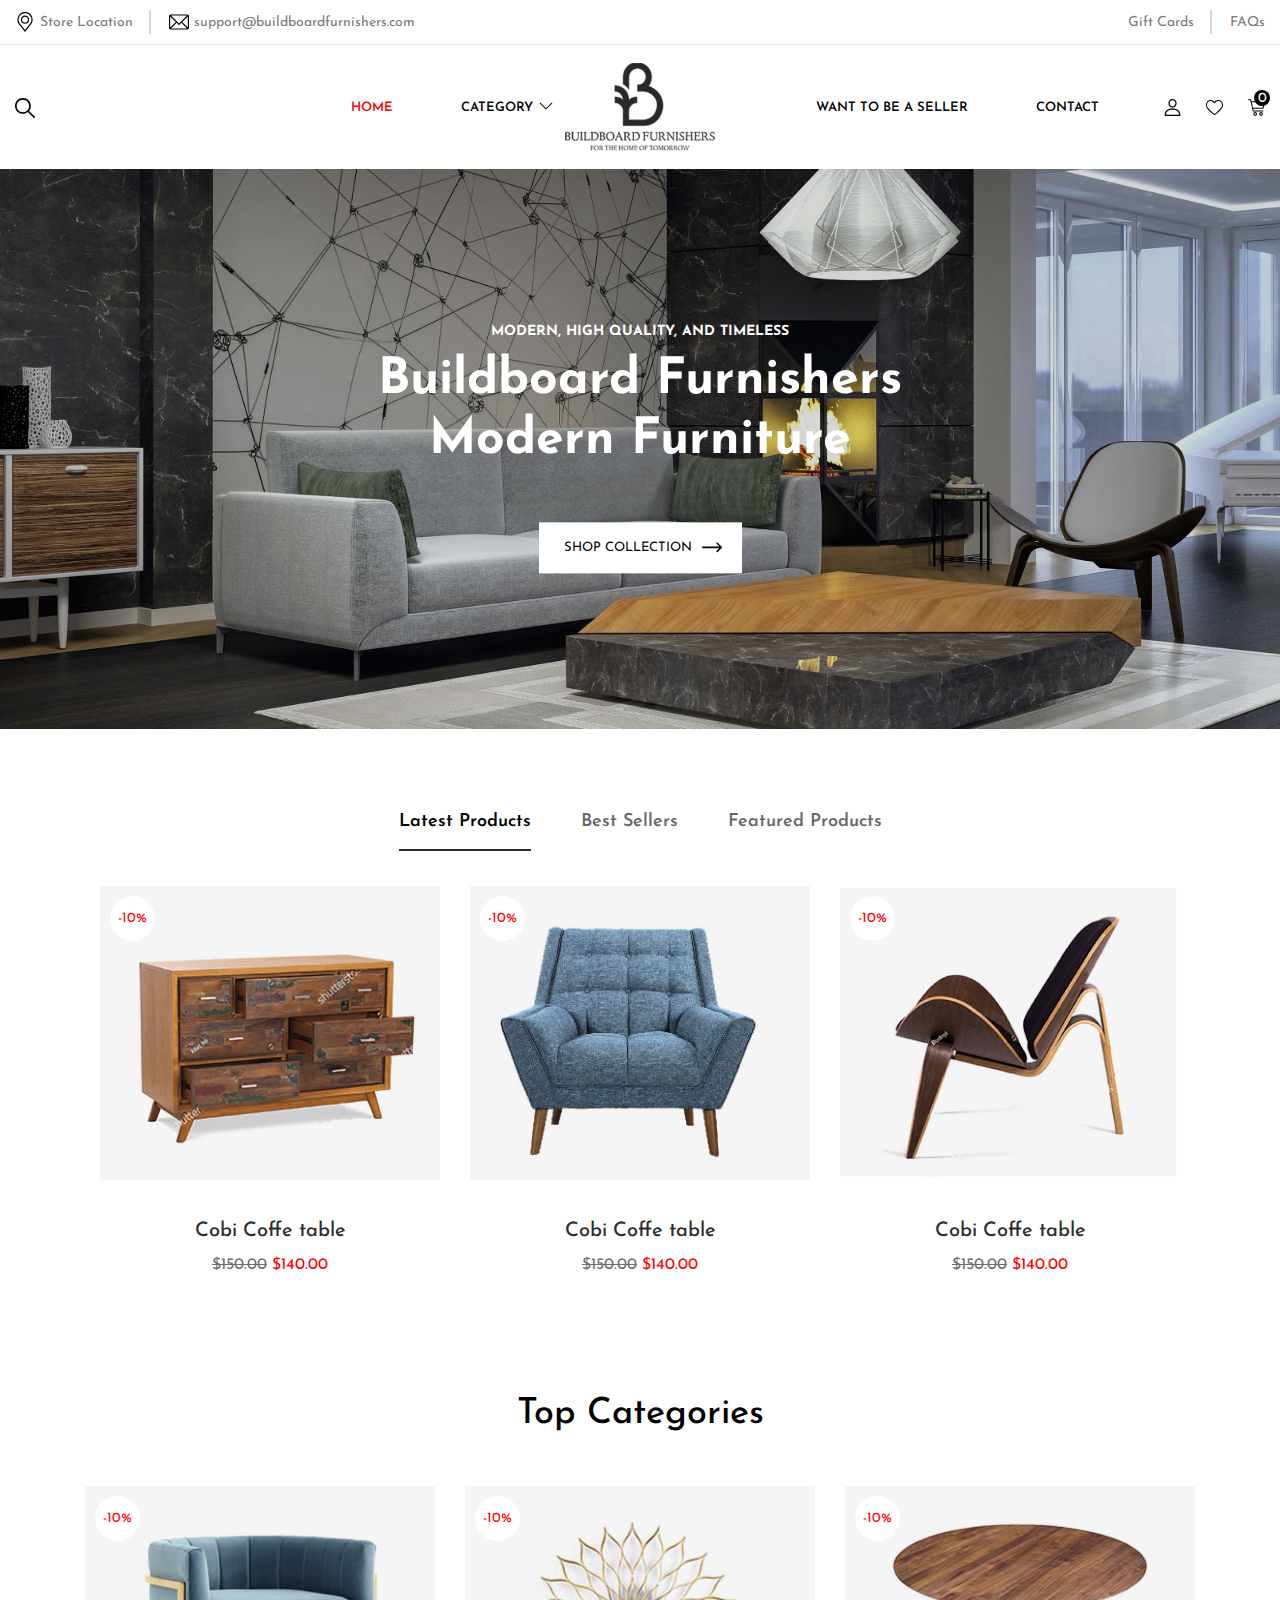
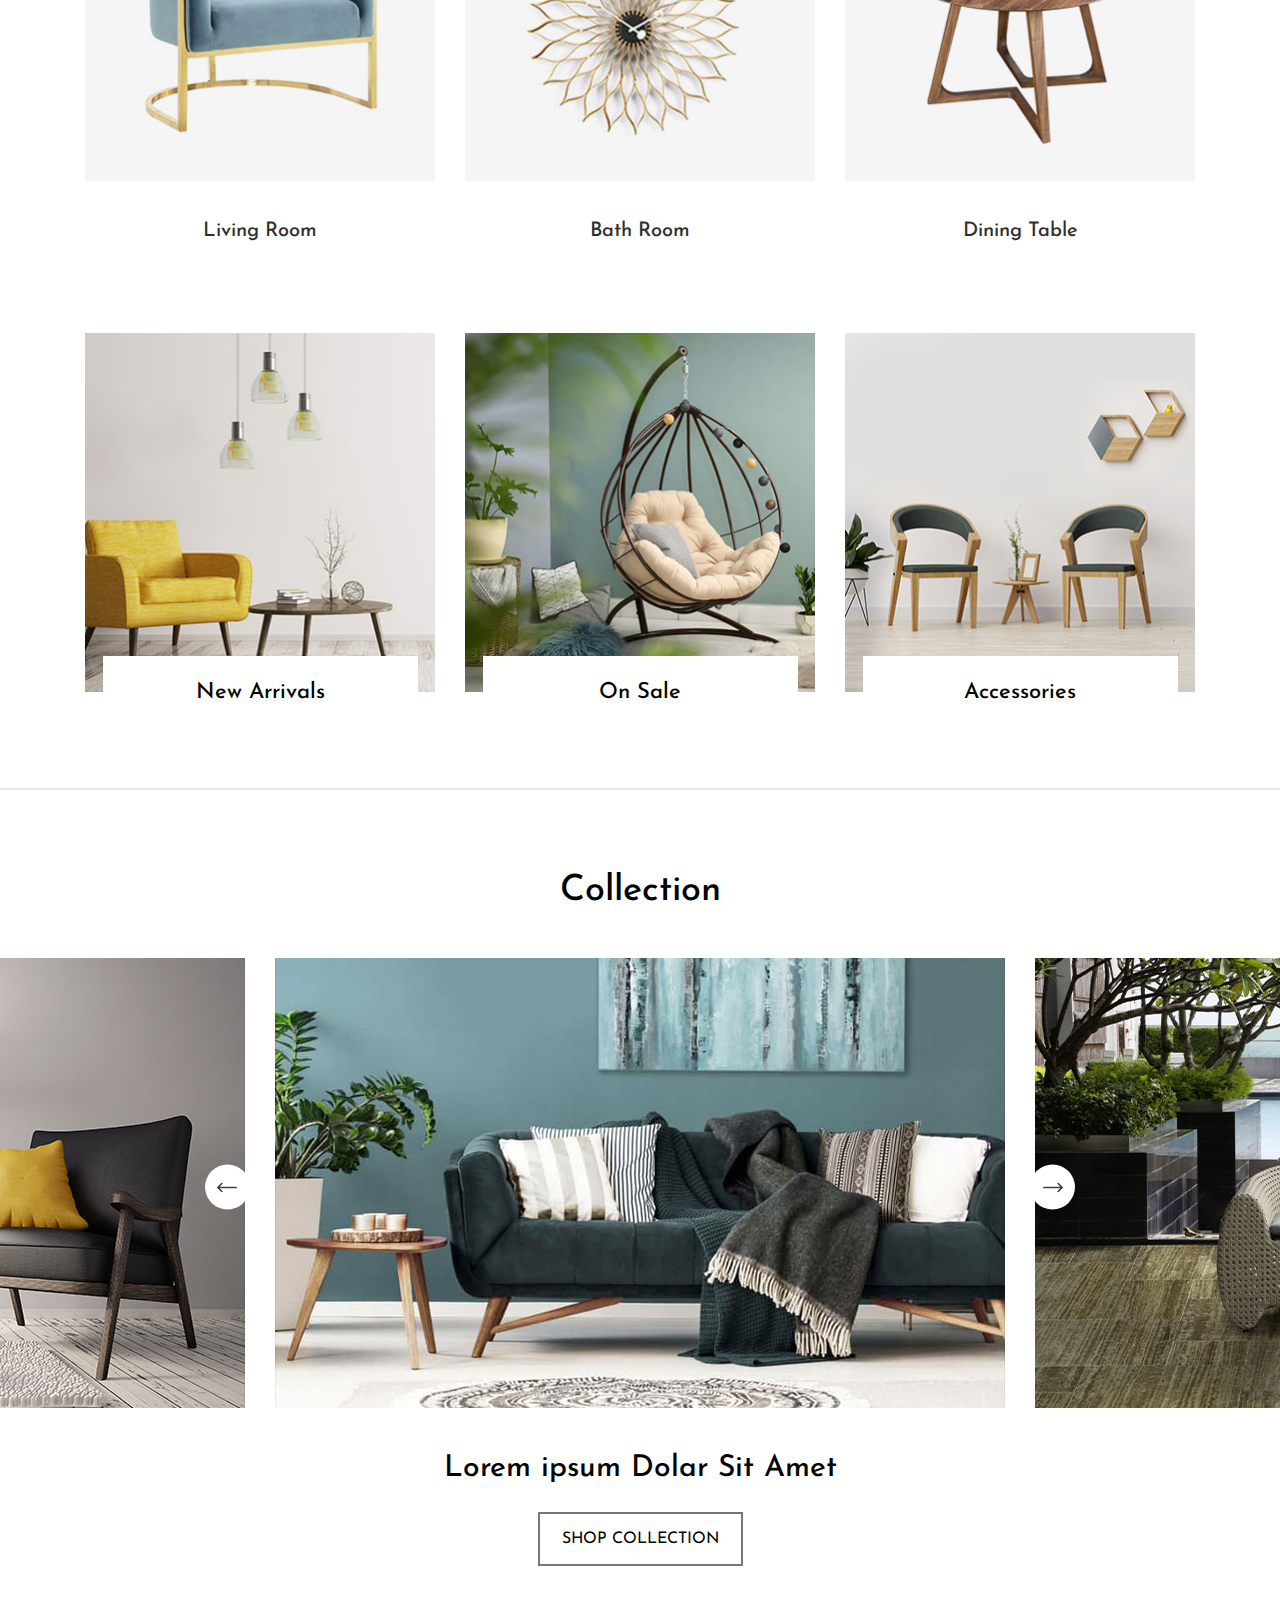
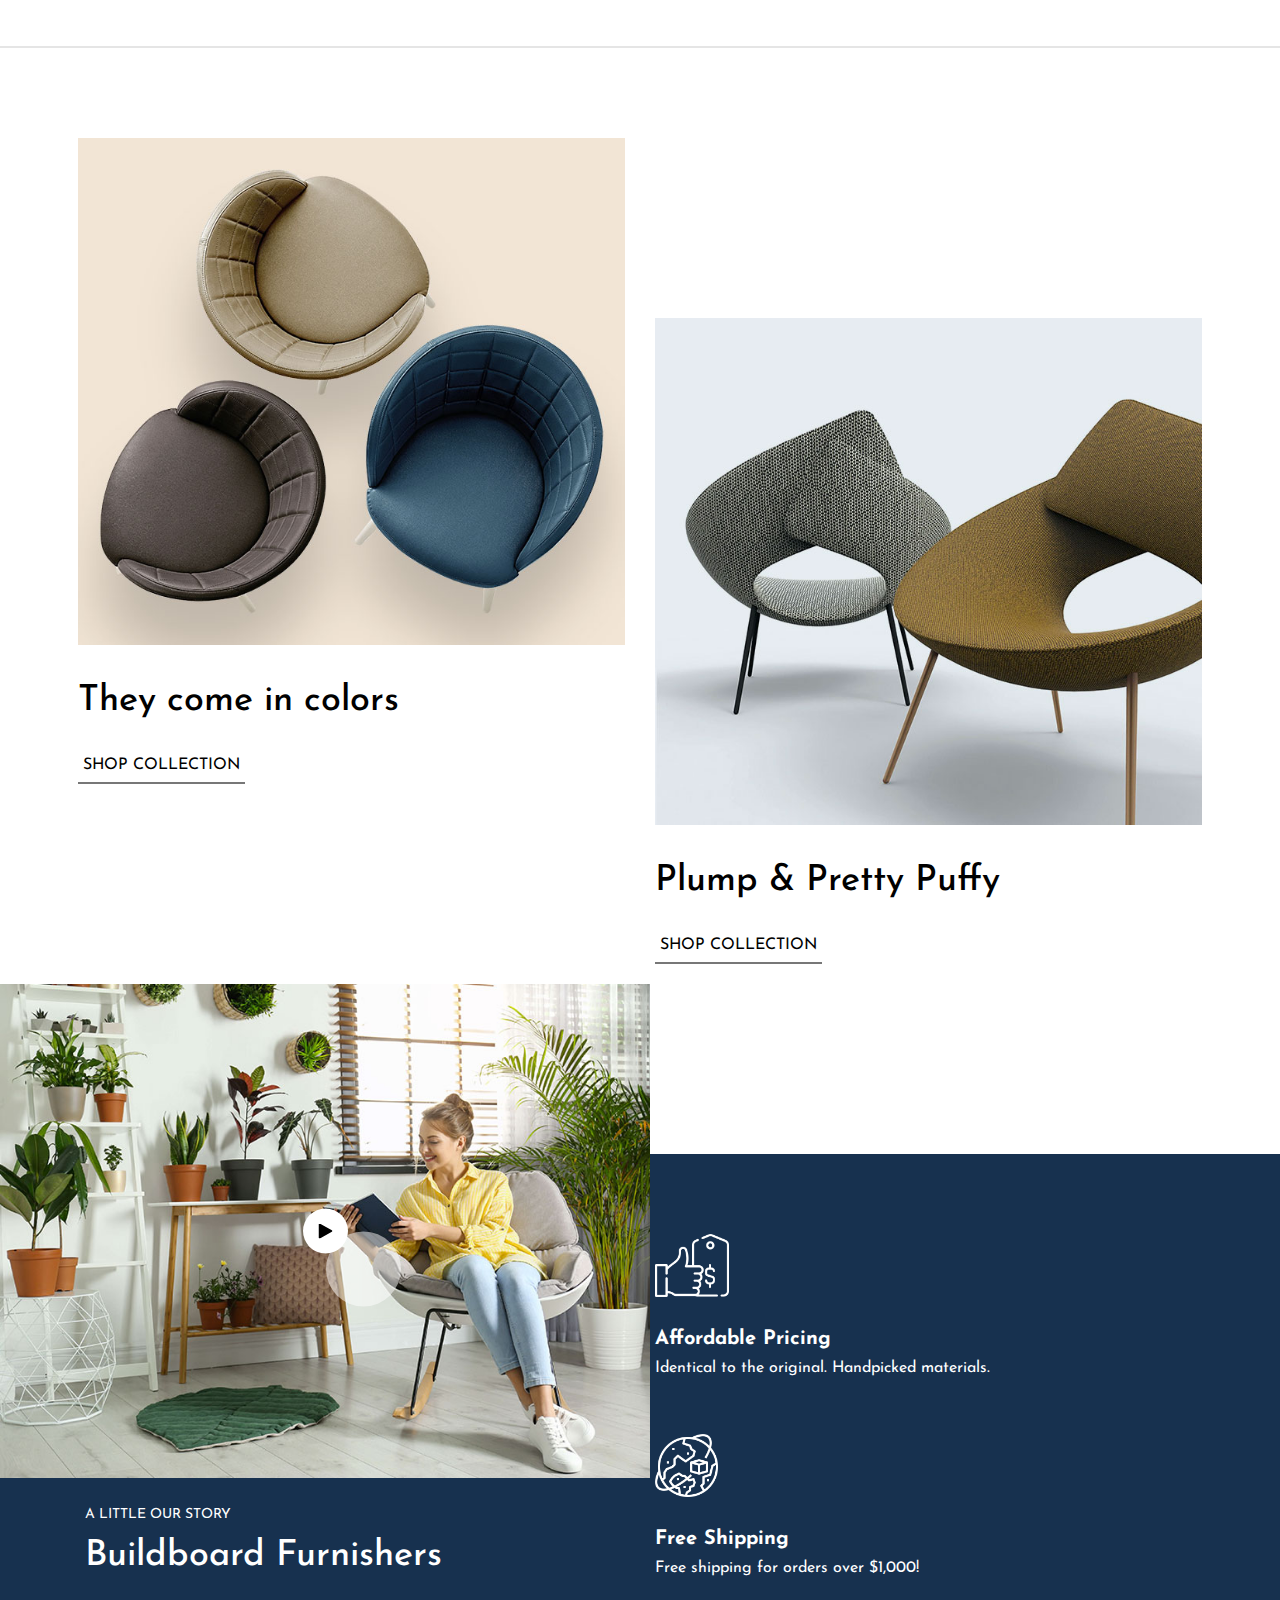
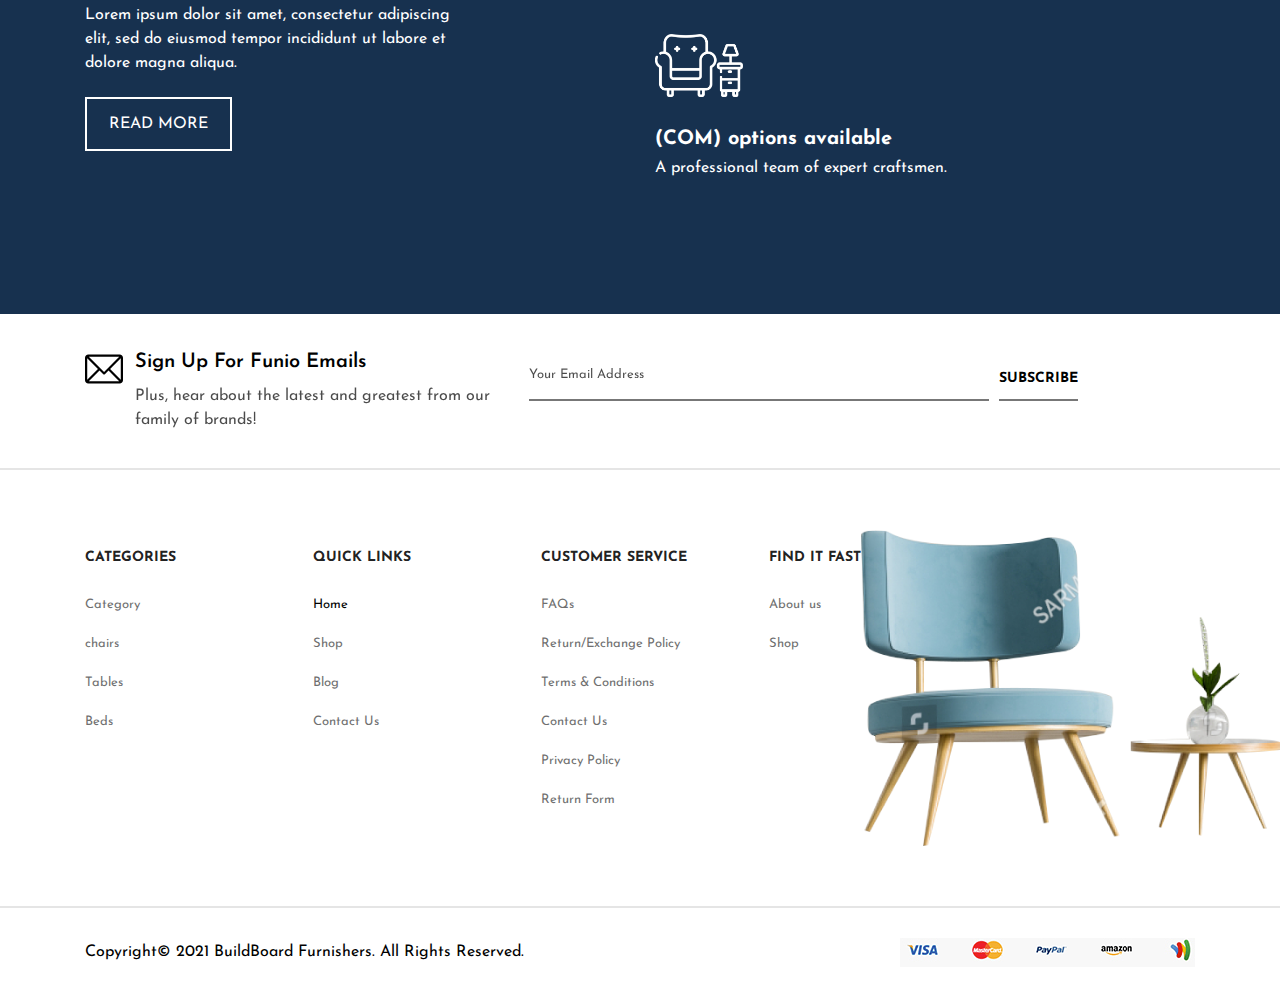
<file: index.html>
<!doctype html>
<html lang="en">
  <head>	
    <!-- Required meta tags -->
    <meta charset="utf-8">
    <meta name="viewport" content="width=device-width, initial-scale=1, shrink-to-fit=no">
    <title>BUILDBOARD FURNISHERS</title>
   
    <!-- fabicon -->
    <link rel="shortcut icon" type="image/x-icon" href="images/favicon.ico">

    <!-- slick slider -->
    <link rel="stylesheet" href="css/slick-theme.css">
    <link rel="stylesheet" href="css/slick.css">
    <link rel="stylesheet" href="css/easy-responsive-tabs.css">
    <link rel="stylesheet" href="css/jquery.fancybox.css">
    <link rel="stylesheet" href="css/font-awesome.css">
    <link rel="stylesheet" href="css/bootstrap.css">
    <link rel="stylesheet" href="style.css">
   
    
  </head>
  <body>
    



<header class="main-head">

  <div class="top-head">
    <div class="head-container">
      <div class="top-head-wrap">
        <div class="head-info">
          <ul>
            <li>
              <i><img src="images/pin.svg" alt=""></i>
              <span>Store Location</span>
            </li>
            <li>
              <i><img src="images/email.svg" alt=""></i>
              <a href="mailto:support@buildboardfurnishers.com">support@buildboardfurnishers.com</a>
            </li>
          </ul>
        </div>

        <div class="gift-list">
          <ul>
            <li><a href="#url">Gift Cards</a></li>
            <li><a href="#url">FAQs</a></li>
          </ul>
        </div>

      </div>
    </div>
  </div>

  <div class="bottom-head">
    <div class="head-container">
      <nav class="navbar navbar-expand-lg navbar-light">
       
        <div class="search-sec">
          <a id="click" href="#url"><i><img src="images/loupe.svg" alt=""></i></a>

          <div class="search-form">
            <form>
              <div class="form-input">
                <input type="text" placeholder="SEARCH">
                <input type="submit" value="submit">
              </div>
            </form>
          </div>

        </div>

        <a class="navbar-brand" href="index.html"><img src="images/logo.png" alt=""></a>
        <button class="navbar-toggler" type="button" data-toggle="collapse" data-target="#navbarSupportedContent" aria-controls="navbarNavDropdown" aria-expanded="false" aria-label="Toggle navigation">
          <span class="navbar-toggler-icon"></span>
        </button>

        <div class="collapse navbar-collapse" id="navbarSupportedContent">
          <ul class="navbar-nav">
          <li class="current-menu-item"><a href="index.html">Home</a></li>
          <li class="menu-item-has-children">
            <a href="catagory.html">category</a>
            <ul class="sub-menu">
                <li><a href="chairs.html">chairs</a></li>
                <li><a href="#url">Sofas</a></li>
                <li><a href="#url">Tables</a></li>
                <li><a href="#url">Beds</a></li>
            </ul>
          </li>
          <li>
            <a href="#url">want to be a seller</a>
            <!-- <ul class="sub-menu">
                <li><a href="#url">page 1</a></li>
                <li><a href="#url">page 1</a></li>
                <li><a href="#url">page 1</a></li>
                <li><a href="#url">page 1</a></li>
            </ul> -->
          </li>
           <li><a href="contact.html">Contact</a></li>
          </ul>
        </div>

        <div class="shop-list">
          <ul>
            <li><a class="fancybox" href="#one">
             <i><img src="images/user.svg" alt=""></i>
            </a></li>
            <li><a href="#url">
             <i><img src="images/heart.svg" alt=""></i>
            </a></li>
            <li><a href="#url">
             <i><img src="images/cart.svg" alt=""></i>
             <span>0</span>
            </a></li>
          </ul>
        </div>

      </nav>
    </div>
  </div>
</header>

<section class="banner-section">
  <img src="images/banner-image.jpg" alt="">
  <div class="banner-cont container">
    <div class="banner-wrap">
      <h1>
        <span>modern, high quality, and timeless</span>
        Buildboard Furnishers Modern Furniture
      </h1>
      <a class="cmn-btn-white" href="#url">shop collection</a>
    </div>
  </div>
</section>

<section class="product-section cmn-gap">
  <div class="container">
    <div class="ourwork-tab">
      <ul class="resp-tabs-list hor_1 e-tab">
          <li>Latest Products</li>           
          <li>Best Sellers</li>            
          <li>Featured Products</li>                     
      </ul>
      <div class="resp-tabs-container hor_1">
          <div class="content">
            <div class="product-row row">
              <div class="col-lg-4 col-md-6 product-col">
                <div class="product-card">
                  <div class="product-image">
                   <a href="product-details.html" style="background: url(images/product01.jpg) no-repeat center center;"></a>
                    <span>-10%</span>
                  </div>
                  <div class="product-cont">
                    <h4>Cobi Coffe table</h4>
                    <span> <del>$150.00</del> $140.00</span>
                  </div>
                </div>
              </div>
              <div class="col-lg-4 col-md-6 product-col">
                <div class="product-card">
                  <div class="product-image">
                    <a href="product-details.html" style="background: url(images/product02.jpg) no-repeat center center;"></a>
                    <span>-10%</span>
                  </div>
                  <div class="product-cont">
                    <h4>Cobi Coffe table</h4>
                    <span> <del>$150.00</del> $140.00</span>
                  </div>
                </div>
              </div>
              <div class="col-lg-4 col-md-6 product-col">
                <div class="product-card">
                  <div class="product-image">
                    <a href="product-details.html" style="background: url(images/product03.jpg) no-repeat center center;"></a>
                    <span>-10%</span>
                  </div>
                  <div class="product-cont">
                    <h4>Cobi Coffe table</h4>
                    <span> <del>$150.00</del> $140.00</span>
                  </div>
                </div>
              </div>
            </div>
          </div>
          <div class="content">
            <div class="product-row row">
              <div class="col-lg-4 col-md-6 product-col">
                <div class="product-card">
                  <div class="product-image">
                    <a href="product-details.html" style="background: url(images/product02.jpg) no-repeat center center;"></a>
                    <span>-10%</span>
                  </div>
                  <div class="product-cont">
                    <h4>Cobi Coffe table</h4>
                    <span> <del>$150.00</del> $140.00</span>
                  </div>
                </div>
              </div>
              <div class="col-lg-4 col-md-6 product-col">
                <div class="product-card">
                  <div class="product-image">
                    <a href="product-details.html" style="background: url(images/product01.jpg) no-repeat center center;"></a>
                    <span>-10%</span>
                  </div>
                  <div class="product-cont">
                    <h4>Cobi Coffe table</h4>
                    <span> <del>$150.00</del> $140.00</span>
                  </div>
                </div>
              </div>
              <div class="col-lg-4 col-md-6 product-col">
                <div class="product-card">
                  <div class="product-image">
                    <a href="product-details.html" style="background: url(images/product03.jpg) no-repeat center center;"></a>
                    <span>-10%</span>
                  </div>
                  <div class="product-cont">
                    <h4>Cobi Coffe table</h4>
                    <span> <del>$150.00</del> $140.00</span>
                  </div>
                </div>
              </div>
            </div>
          </div>
          <div class="content">
            <div class="product-row row">
              <div class="col-lg-4 col-md-6 product-col">
                <div class="product-card">
                  <div class="product-image">
                    <a href="product-details.html" style="background: url(images/product03.jpg) no-repeat center center;"></a>
                    <span>-10%</span>
                  </div>
                  <div class="product-cont">
                    <h4>Cobi Coffe table</h4>
                    <span> <del>$150.00</del> $140.00</span>
                  </div>
                </div>
              </div>
              <div class="col-lg-4 col-md-6 product-col">
                <div class="product-card">
                  <div class="product-image">
                    <a href="product-details.html" style="background: url(images/product01.jpg) no-repeat center center;"></a>
                    <span>-10%</span>
                  </div>
                  <div class="product-cont">
                    <h4>Cobi Coffe table</h4>
                    <span> <del>$150.00</del> $140.00</span>
                  </div>
                </div>
              </div>
              <div class="col-lg-4 col-md-6 product-col">
                <div class="product-card">
                  <div class="product-image">
                    <a href="product-details.html" style="background: url(images/product02.jpg) no-repeat center center;"></a>
                    <span>-10%</span>
                  </div>
                  <div class="product-cont">
                    <h4>Cobi Coffe table</h4>
                    <span> <del>$150.00</del> $140.00</span>
                  </div>
                </div>
              </div>
            </div>
          </div>
      </div>
  </div>
  </div>
</section>

<section class="category-sec cmn-gap-bottom">
  <div class="container">
    <h2>Top Categories</h2>

    <div class="product-row row">
      <div class="col-lg-4 col-md-6 product-col">
        <div class="product-card">
          <div class="product-image">
            <a href="#url" style="background: url(images/categories01.jpg) no-repeat center center;"></a>
            <span>-10%</span>
          </div>
          <div class="product-cont">
            <h4>Living Room</h4>
          </div>
        </div>
      </div>
      <div class="col-lg-4 col-md-6 product-col">
        <div class="product-card">
          <div class="product-image">
            <a href="#url" style="background: url(images/categories02.jpg) no-repeat center center;"></a>
            <span>-10%</span>
          </div>
          <div class="product-cont">
            <h4>Bath Room</h4>
          </div>
        </div>
      </div>
      <div class="col-lg-4 col-md-6 product-col">
        <div class="product-card">
          <div class="product-image">
            <a href="#url" style="background: url(images/categories03.jpg) no-repeat center center;"></a>
            <span>-10%</span>
          </div>
          <div class="product-cont">
            <h4>Dining Table</h4>
          </div>
        </div>
      </div>
    </div>

    <div class="product-section">
      <div class="row product-sec-row">
        <div class="col-lg-4 col-md-6 product-sec-col">
          <div class="product-sec-cont">
            <img src="images/product-image01.jpg" alt="">
            <a class="cmn-btn-white" href="#url">New Arrivals</a>
          </div>
        </div>
        <div class="col-lg-4 col-md-6 product-sec-col">
          <div class="product-sec-cont">
            <img src="images/product-image02.jpg" alt="">
            <a class="cmn-btn-white" href="#url">On Sale</a>
          </div>
        </div>
        <div class="col-lg-4 col-md-6 product-sec-col">
          <div class="product-sec-cont">
            <img src="images/product-image03.jpg" alt="">
            <a class="cmn-btn-white" href="#url">Accessories</a>
          </div>
        </div>
      </div>
    </div>
  </div>
</section>

<section class="collection cmn-gap">
    <h2>Collection</h2>
    <div class="collection-slider">
      <div>
        <div class="collection-image">
          <img src="images/colection-iamge01.jpg" alt="">
        </div>
      </div>
      <div>
        <div class="collection-image">
          <img src="images/colection-iamge02.jpg" alt="">
        </div>
      </div>
      <div>
        <div class="collection-image">
          <img src="images/colection-iamge03.jpg" alt="">
        </div>
      </div>
    </div>
    <h3>Lorem ipsum Dolar Sit Amet</h3>
    <div class="button text-center">
      <a href="#url" class="cmn-btn">shop collection</a>
    </div>
</section>

<section class="chair-sec cmn-gap">
  <div class="chair-wrapper">
    <div class="row chair-row">
      <div class="col-lg-6 chair-col">
        <img src="images/chair-image01.jpg" alt="">
        <h2>They come in colors</h2>
        <a class="cmn-btn" href="#url">Shop Collection</a>
      </div>
      <div class="col-lg-6 chair-col">
        <img src="images/chair-image02.jpg" alt="">
        <h2>Plump & Pretty Puffy</h2>
        <a class="cmn-btn" href="#url">Shop Collection</a>
      </div>
    </div>
  </div>
</section>

<section class="video-sec cmn-gap">
  <div class="container">
    <div class="row video-row">
      <div class="col-lg-6 video-col">
        <div class="video-image">
          <img src="images/video-image.jpg" alt="">
          <a data-fancybox href="#myVideo"><img src="images/play.svg" alt=""></a>
        </div>

        <div controls id="myVideo" style="display: none;">
          <iframe width="640" height="360" src="https://www.youtube.com/embed/5Peo-ivmupE" frameborder="0" allow="accelerometer; autoplay; clipboard-write; encrypted-media; gyroscope; picture-in-picture" allowfullscreen></iframe>
        </div>

        <div class="video-image-cont">
          <span>A LITTLE OUR STORY</span>
          <h2>Buildboard Furnishers</h2>
          <p>
            Lorem ipsum dolor sit amet, consectetur adipiscing elit, sed do eiusmod tempor 
            incididunt ut labore et dolore magna aliqua. 
          </p>

          <a class="cmn-btn" href="#url">read more</a>

        </div>

      </div>
      <div class="col-lg-6 video-col">
        <div class="video-cont">
          <div class="video-icon-sec">
            <span><img src="images/video-icon01.png" alt=""></span>
            <h4>Affordable Pricing</h4>
            <p>Identical to the original. Handpicked materials.</p>
          </div>
          <div class="video-icon-sec">
            <span><img src="images/video-icon02.png" alt=""></span>
            <h4>Free Shipping</h4>
            <p>Free shipping for orders over $1,000!</p>
          </div>
          <div class="video-icon-sec">
            <span><img src="images/video-icon03.png" alt=""></span>
            <h4>(COM) options available</h4>
            <p>A professional team of expert craftsmen.</p>
          </div>
        </div>
      </div>
    </div>
  </div>
</section>

<footer class="fooetr-sec">
  <div class="footer-top">
    <div class="container">
        <div class="footer-top-wrap">
          <div class="sign-up-cont">
            <span><img src="images/email.svg" alt=""></span>
            <h4>Sign Up For Funio Emails</h4>
            <p>
              Plus, hear about the latest and greatest from our 
              family of brands!
            </p>
          </div>
          <div class="sign-up-input">
            <div class="sign-up-form">
              <form>
                <div class="form-wrap">
                  <div class="form-input">
                    <input type="email" placeholder="Your Email Address">
                  </div>
                  <div class="form-input">
                    <input type="submit" value="Subscribe">
                  </div>
                </div>
              </form>
            </div>
          </div>
        </div>
    </div>
  </div>

  <div class="footer-mid cmn-gap">
    <div class="container">
      <div class="footer-mid-wrap">
        <div class="footer-mid-col">
          <h5>Categories</h5>
          <ul>
            <li><a href="catagory.html">Category</a></li>
            <li><a href="chairs.html">chairs</a></li>
            <li><a href="#url">Tables</a></li>
            <li><a href="#url">Beds</a></li>
          </ul>
        </div>
        <div class="footer-mid-col">
          <h5>Quick Links</h5>
          <ul>
            <li class="current-menu-item"><a href="index.html">Home</a></li>
            <li><a href="#url">Shop</a></li>
            <li><a href="#url">Blog</a></li>
            <li><a href="contact.html">Contact Us</a></li>
          </ul>
        </div>
        <div class="footer-mid-col">
          <h5>CUSTOMER Service</h5>
          <ul>
            <li><a href="#url">FAQs</a></li>
            <li><a href="#url">Return/Exchange Policy</a></li>
            <li><a href="#url">Terms & Conditions</a></li>
            <li><a href="#url">Contact Us</a></li>
            <li><a href="#url">Privacy Policy</a></li>
            <li><a href="#url">Return Form</a></li>
          </ul>
        </div>
        <div class="footer-mid-col">
          <h5>FIND IT FAST</h5>
          <ul>
            <li><a href="#url">About us</a></li>
            <li><a href="#url">Shop</a></li>
          </ul>
        </div>
      </div>
    </div>
  </div>

  <div class="footer-bottom">
    <div class="container">
      <div class="footer-bottom-row">
        <p>Copyright© 2021 BuildBoard Furnishers. All Rights Reserved.</p>
       <span><img src="images/payment.jpg" alt=""></span> 
      </div>
    </div>
  </div>
</footer>

<div class="myModal" id="one" style="display:none">
  <div claas="modal-cont">
    <div class="row modal-row">
        <div class="col-md-12 modal-col">
          <div class="modal-form">
            <h3>Log in</h3>

            <form>
              <div class="row form-row">
                <div class="col-md-12 form-col">
                  <div class="form-input">
                    <input type="text" placeholder="Phone Number*">
                  </div>
                </div>

                <div class="col-md-12 form-col">
                  <div class="form-input">
                    <input type="submit" value="Log in">
                  </div>
                </div>

                </div>
              </div>
            </form>
            <a class="fancybox" href="#two">Don't have account Please Sign Up</a>
          </div>
        </div>
    </div>
  </div>
</div>

<div class="myModal" id="two" style="display:none">
  <div claas="modal-cont">
    <div class="row modal-row">
        <div class="col-md-12 modal-col">
          <div class="modal-form">
            <h3>Sign Up</h3>

            <form>
              <div class="row form-row">
                <div class="col-md-12 form-col">
                  <div class="form-input">
                    <input type="text"placeholder="Full Name*">
                  </div>
                </div>
                <div class="col-md-12 form-col">
                  <div class="form-input">
                    <input type="text" placeholder="Email*">
                  </div>
                </div>
                <div class="col-md-12 form-col">
                  <div class="form-input">
                    <input type="tel" placeholder="Phone">
                  </div>
                </div>
                <div class="col-md-12 form-col">
                  <div class="form-input">
                    <input type="submit" value="Sign Up">
                  </div>
                </div>
              </div>
            </form>
          </div>
        </div>
    </div>
  </div>
</div>

<!-- Jquery-->
<script src="js/jquery.min.js"></script>
<script src="js/bootstrap.js"></script>
<!-- slick slider -->
<script src="js/slick.js"></script>
<script src="js/easyResponsiveTabs.js"></script>
<script src="js/jquery.fancybox.js"></script>
<script src="js/common.js"></script>






  </body>
</html>
</file>
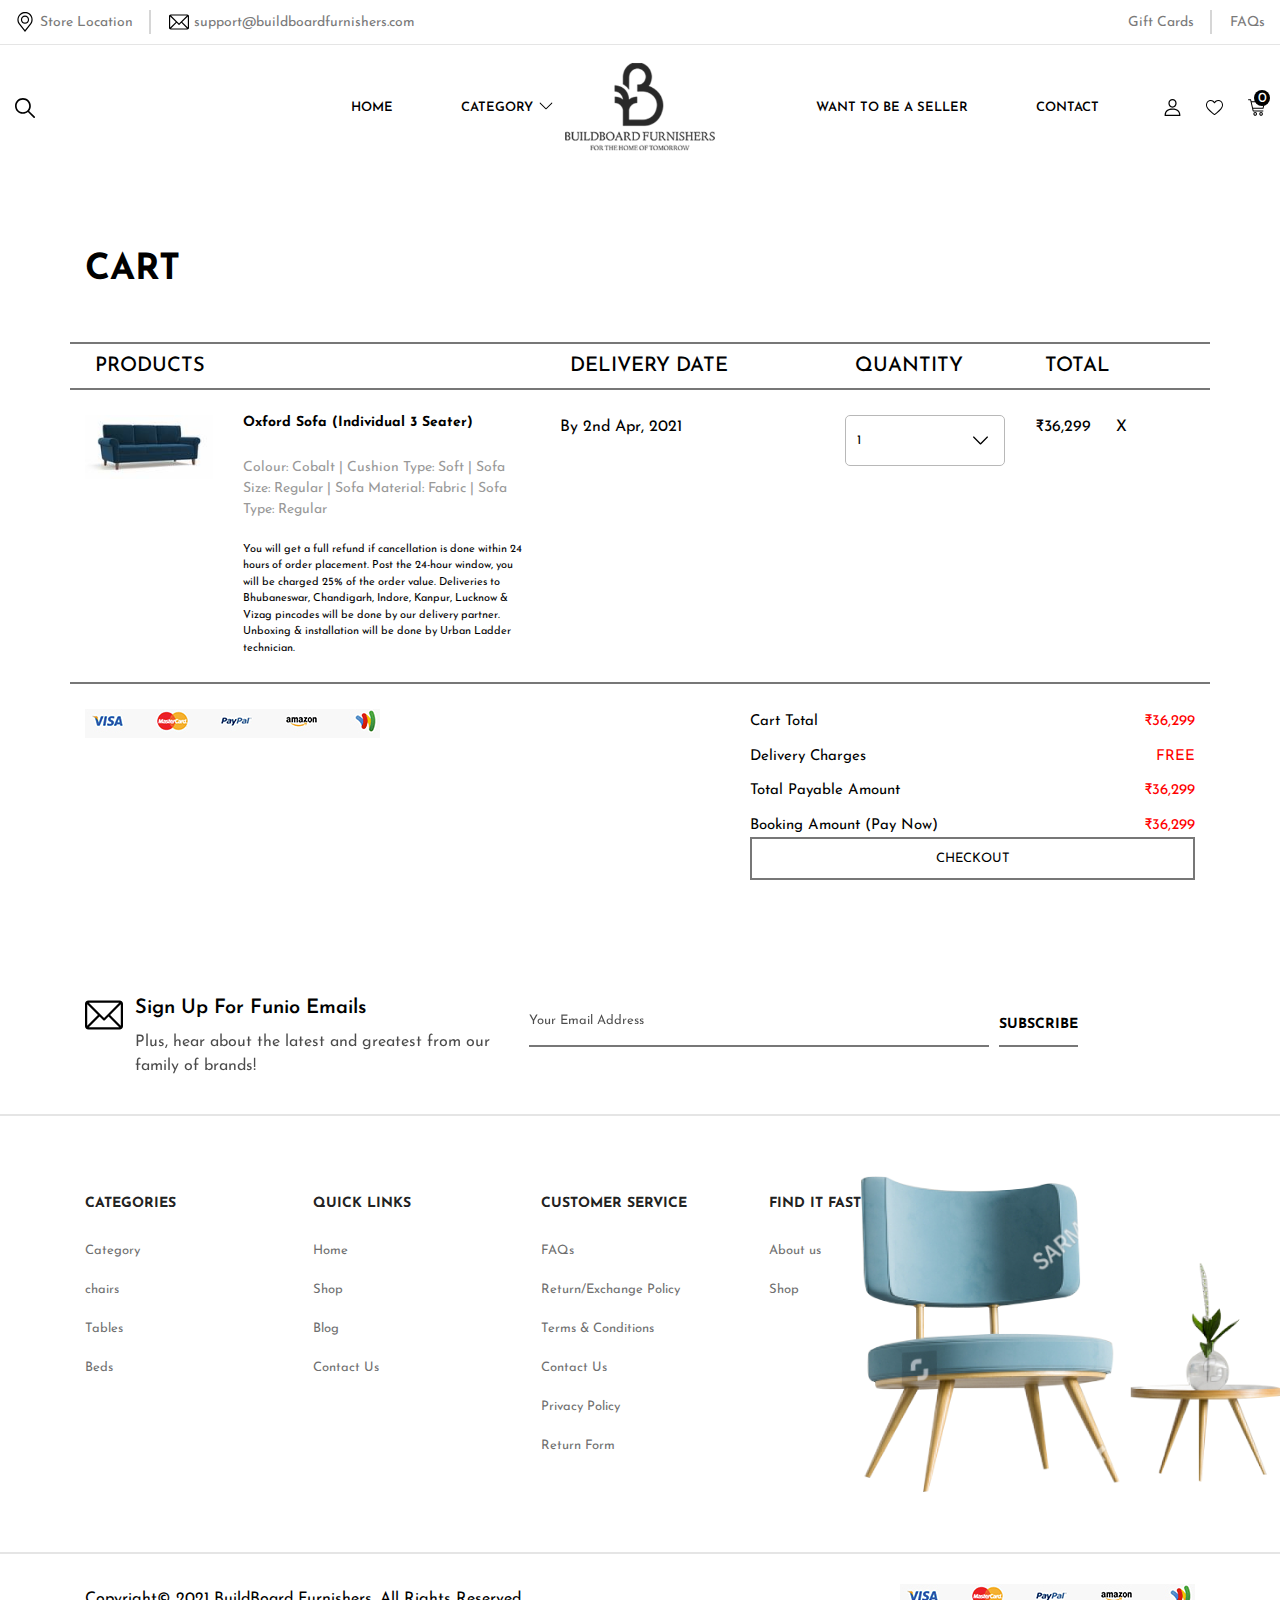
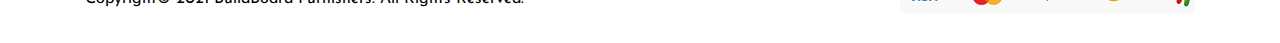
<file: cart-page.html>
<!doctype html>
<html lang="en">
  <head>	
    <!-- Required meta tags -->
    <meta charset="utf-8">
    <meta name="viewport" content="width=device-width, initial-scale=1, shrink-to-fit=no">
    <title>BUILDBOARD FURNISHERS</title>
   
    <!-- fabicon -->
    <link rel="shortcut icon" type="image/x-icon" href="images/favicon.ico">

    <!-- slick slider -->
    <link rel="stylesheet" href="css/slick-theme.css">
    <link rel="stylesheet" href="css/slick.css">
    <link rel="stylesheet" href="css/easy-responsive-tabs.css">
    <link rel="stylesheet" href="css/jquery.fancybox.css">
    <link rel="stylesheet" href="css/font-awesome.css">
    <link rel="stylesheet" href="css/bootstrap.css">
    <link rel="stylesheet" href="style.css">
   
    
  </head>
  <body>

<header class="main-head">
  <div class="top-head">
    <div class="head-container">
      <div class="top-head-wrap">
        <div class="head-info">
          <ul>
            <li>
              <i><img src="images/pin.svg" alt=""></i>
              <span>Store Location</span>
            </li>
            <li>
              <i><img src="images/email.svg" alt=""></i>
              <a href="mailto:support@buildboardfurnishers.com">support@buildboardfurnishers.com</a>
            </li>
          </ul>
        </div>
        <div class="gift-list">
          <ul>
            <li><a href="#url">Gift Cards</a></li>
            <li><a href="#url">FAQs</a></li>
          </ul>
        </div>
      </div>
    </div>
  </div>

  <div class="bottom-head">
    <div class="head-container">
      <nav class="navbar navbar-expand-lg navbar-light">
       
        <div class="search-sec">
          <a id="click" href="#url"><i><img src="images/loupe.svg" alt=""></i></a>

          <div class="search-form">
            <form>
              <div class="form-input">
                <input type="text" placeholder="SEARCH">
                <input type="submit" value="submit">
              </div>
            </form>
          </div>

        </div>

        <a class="navbar-brand" href="index.html"><img src="images/logo.png" alt=""></a>
        <button class="navbar-toggler" type="button" data-toggle="collapse" data-target="#navbarSupportedContent" aria-controls="navbarNavDropdown" aria-expanded="false" aria-label="Toggle navigation">
          <span class="navbar-toggler-icon"></span>
        </button>

        <div class="collapse navbar-collapse" id="navbarSupportedContent">
          <ul class="navbar-nav">
          <li><a href="index.html">Home</a></li>
          <li class="menu-item-has-children">
            <a href="catagory.html">category</a>
            <ul class="sub-menu">
              <li><a href="chairs.html">chairs</a></li>
              <li><a href="#url">Sofas</a></li>
              <li><a href="#url">Tables</a></li>
              <li><a href="#url">Beds</a></li>
          </ul>
          </li>
          <li>
            <a href="#url">want to be a seller</a>
            <!-- <ul class="sub-menu">
                <li><a href="#url">page 1</a></li>
                <li><a href="#url">page 1</a></li>
                <li><a href="#url">page 1</a></li>
                <li><a href="#url">page 1</a></li>
            </ul> -->
          </li>
           <li><a href="contact.html">Contact</a></li>
          </ul>
        </div>

        <div class="shop-list">
          <ul>
            <li><a class="fancybox" href="#one">
             <i><img src="images/user.svg" alt=""></i>
            </a></li>
            <li><a href="#url">
             <i><img src="images/heart.svg" alt=""></i>
            </a></li>
            <li><a href="#url">
             <i><img src="images/cart.svg" alt=""></i>
             <span>0</span>
            </a></li>
          </ul>
        </div>
      </nav>
    </div>
  </div>
</header>

<section class="cart-section cmn-gap">
    <div class="container">
        <div class="catr-cont">
            <h2>Cart</h2>

          <form>
            <div class="row cart-row">
              <div class="col-md-5 table-col">
                  <h4>PRODUCTS</h4>
              </div>
              <div class="col-md-3 table-col">
                  <h4>Delivery Date</h4>
              </div>
              <div class="col-md-2 table-col">
                  <h4>Quantity</h4>
              </div>
              <div class="col-md-2 table-col">
                  <h4>Total</h4>
              </div>
          </div>

          <div class="row cart-details-row">
            <div class="col-md-5 cart-details-col">

              <h4>PRODUCTS</h4>

              <div class="row cart-des-row">
                <div class="col-md-4 cart-image">
                  <a href="#url"><img src="images/Oxford_Sofa-image.jpg" alt=""></a>
                </div> 

                <div class="col-md-8 cart-cont"> 

                  <h5>Oxford Sofa (Individual 3 Seater)</h5>
                  <p>
                    Colour: Cobalt | Cushion Type: Soft | Sofa Size: Regular | Sofa Material: Fabric | Sofa Type: Regular
                  </p>

                  <div class="cart-description">
                    <p>
                      You will get a full refund if cancellation 
                      is done within 24 hours of order placement. 
                      Post the 24-hour window, you will be charged 
                      25% of the order value. Deliveries to 
                      Bhubaneswar, Chandigarh, Indore, Kanpur, 
                      Lucknow & Vizag pincodes will be done by 
                      our delivery partner. Unboxing & installation 
                      will be done by Urban Ladder technician.
                    </p>
                  </div>

                </div> 

              </div>
            </div>
            <div class="col-md-3 cart-details-col">

              <h4>Delivery Date</h4>

              <div class="cart-details-cont">
                <p>By 2nd Apr, 2021</p>
              </div>
            </div>
            <div class="col-md-2 cart-details-col">

              <h4>Quantity</h4>

              <div class="selct-sec">
                  <div class="form-input">
                    <select>
                      <option>1</option>
                    </select>
                  </div>
              </div>
            </div>
            <div class="col-md-2 cart-details-col">
              <h4>Total</h4>
              <div class="cart-details-cont">
                <a href="#url">₹36,299</a>
                <a href="#url">X</a>
              </div>
            </div>
          </div>


          <div class="row payment-row">
            <div class="col-md-7 payment-col">
              <div class="payment-sec">
                <img src="images/payment.jpg" alt="">
              </div>
            </div>
            <div class="col-md-5 payment-col">
              <div class="delivery-cont">
                <ul>
                  <li><span>Cart Total</span></li>
                  <li><span>₹36,299</span></li>
                  <li><span>Delivery Charges</span></li>
                  <li><span>FREE</span></li>
                  <li><span>Total Payable Amount</span></li>
                  <li><span>₹36,299</span></li>
                  <li><span>Booking Amount (Pay Now)</span></li>
                  <li><span>₹36,299</span></li>
                </ul>
              </div>
            </div>

            <div class="col-md-7 payment-col"></div>

            <div class="col-md-5 payment-col">
              <div class="submit-sec text-right">
                <input type="submit" value="Checkout">
              </div>
            </div>

          </div>

          </form>
        </div>
    </div>
</section>

<footer class="fooetr-sec">
  <div class="footer-top">
    <div class="container">
        <div class="footer-top-wrap">
          <div class="sign-up-cont">
            <span><img src="images/email.svg" alt=""></span>
            <h4>Sign Up For Funio Emails</h4>
            <p>
              Plus, hear about the latest and greatest from our 
              family of brands!
            </p>
          </div>
          <div class="sign-up-input">
            <div class="sign-up-form">
              <form>
                <div class="form-wrap">
                  <div class="form-input">
                    <input type="email" placeholder="Your Email Address">
                  </div>
                  <div class="form-input">
                    <input type="submit" value="Subscribe">
                  </div>
                </div>
              </form>
            </div>
          </div>
        </div>
    </div>
  </div>

  <div class="footer-mid cmn-gap">
    <div class="container">
      <div class="footer-mid-wrap">
        <div class="footer-mid-col">
          <h5>Categories</h5>
          <ul>
            <li><a href="catagory.html">Category</a></li>
            <li><a href="chairs.html">chairs</a></li>
            <li><a href="#url">Tables</a></li>
            <li><a href="#url">Beds</a></li>
          </ul>
        </div>
        <div class="footer-mid-col">
          <h5>Quick Links</h5>
          <ul>
            <li><a href="index.html">Home</a></li>
            <li><a href="#url">Shop</a></li>
            <li><a href="#url">Blog</a></li>
            <li><a href="contact.html">Contact Us</a></li>
          </ul>
        </div>
        <div class="footer-mid-col">
          <h5>CUSTOMER Service</h5>
          <ul>
            <li><a href="#url">FAQs</a></li>
            <li><a href="#url">Return/Exchange Policy</a></li>
            <li><a href="#url">Terms & Conditions</a></li>
            <li><a href="#url">Contact Us</a></li>
            <li><a href="#url">Privacy Policy</a></li>
            <li><a href="#url">Return Form</a></li>
          </ul>
        </div>
        <div class="footer-mid-col">
          <h5>FIND IT FAST</h5>
          <ul>
            <li><a href="#url">About us</a></li>
            <li><a href="#url">Shop</a></li>
          </ul>
        </div>
      </div>
    </div>
  </div>

  <div class="footer-bottom">
    <div class="container">
      <div class="footer-bottom-row">
        <p>Copyright© 2021 BuildBoard Furnishers. All Rights Reserved.</p>
       <span><img src="images/payment.jpg" alt=""></span> 
      </div>
    </div>
  </div>
</footer>

<div class="myModal" id="one" style="display:none">
  <div claas="modal-cont">
    <div class="row modal-row">
        <div class="col-md-12 modal-col">
          <div class="modal-form">
            <h3>Log in</h3>

            <form>
              <div class="row form-row">
                <div class="col-md-12 form-col">
                  <div class="form-input">
                    <input type="text" placeholder="Phone Number*">
                  </div>
                </div>

                <div class="col-md-12 form-col">
                  <div class="form-input">
                    <input type="submit" value="Log in">
                  </div>
                </div>

                </div>
              </div>
            </form>
            <a class="fancybox" href="#two">Don't have account Please Sign Up</a>
          </div>
        </div>
    </div>
</div>

<div class="myModal" id="two" style="display:none">
  <div claas="modal-cont">
    <div class="row modal-row">
        <div class="col-md-12 modal-col">
          <div class="modal-form">
            <h3>Sign Up</h3>

            <form>
              <div class="row form-row">
                <div class="col-md-12 form-col">
                  <div class="form-input">
                    <input type="text"placeholder="Full Name*">
                  </div>
                </div>
                <div class="col-md-12 form-col">
                  <div class="form-input">
                    <input type="text" placeholder="Email*">
                  </div>
                </div>
                <div class="col-md-12 form-col">
                  <div class="form-input">
                    <input type="tel" placeholder="Phone">
                  </div>
                </div>
                <div class="col-md-12 form-col">
                  <div class="form-input">
                    <input type="submit" value="Sign Up">
                  </div>
                </div>
              </div>
            </form>
          </div>
        </div>
    </div>
  </div>
</div>

<!-- Jquery-->
<script src="js/jquery.min.js"></script>
<script src="js/bootstrap.js"></script>
<!-- slick slider -->
<script src="js/slick.js"></script>
<script src="js/easyResponsiveTabs.js"></script>
<script src="js/jquery.fancybox.js"></script>
<script src="js/common.js"></script>


</body>
</html>
</file>
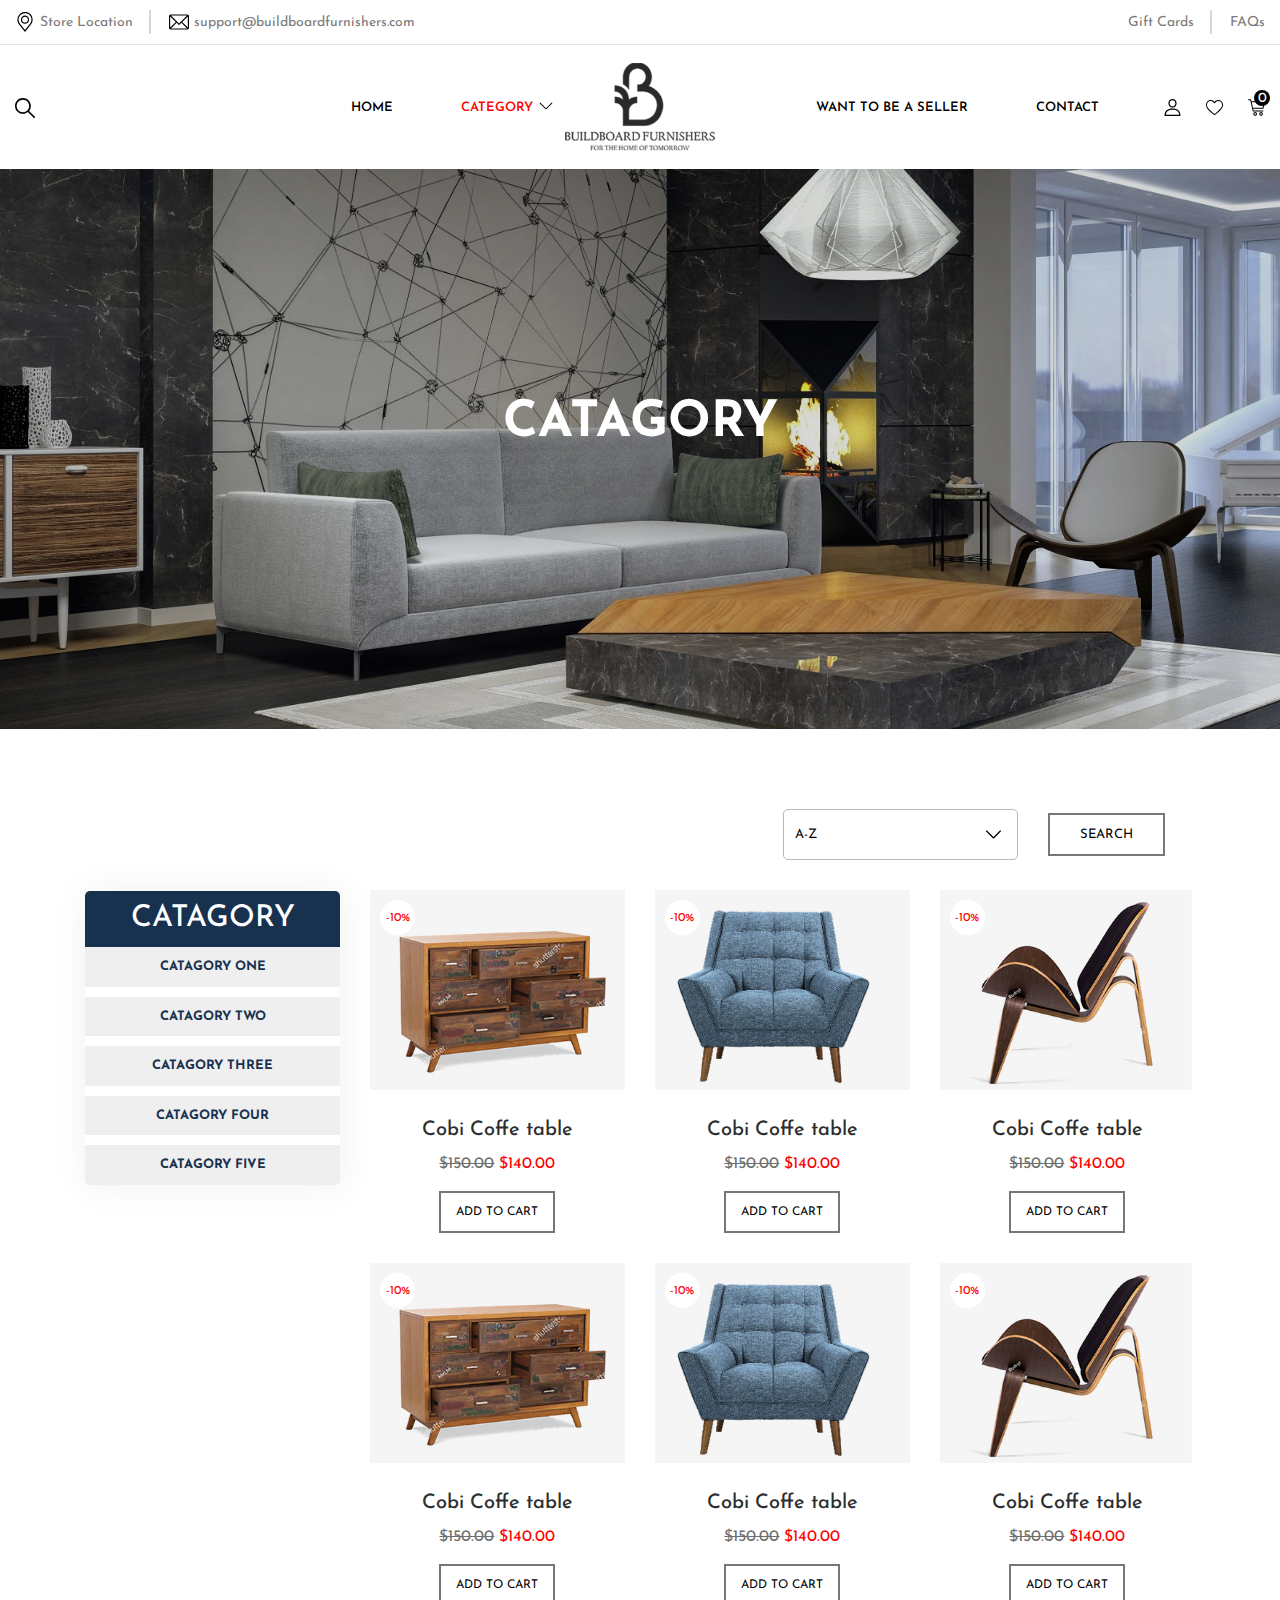
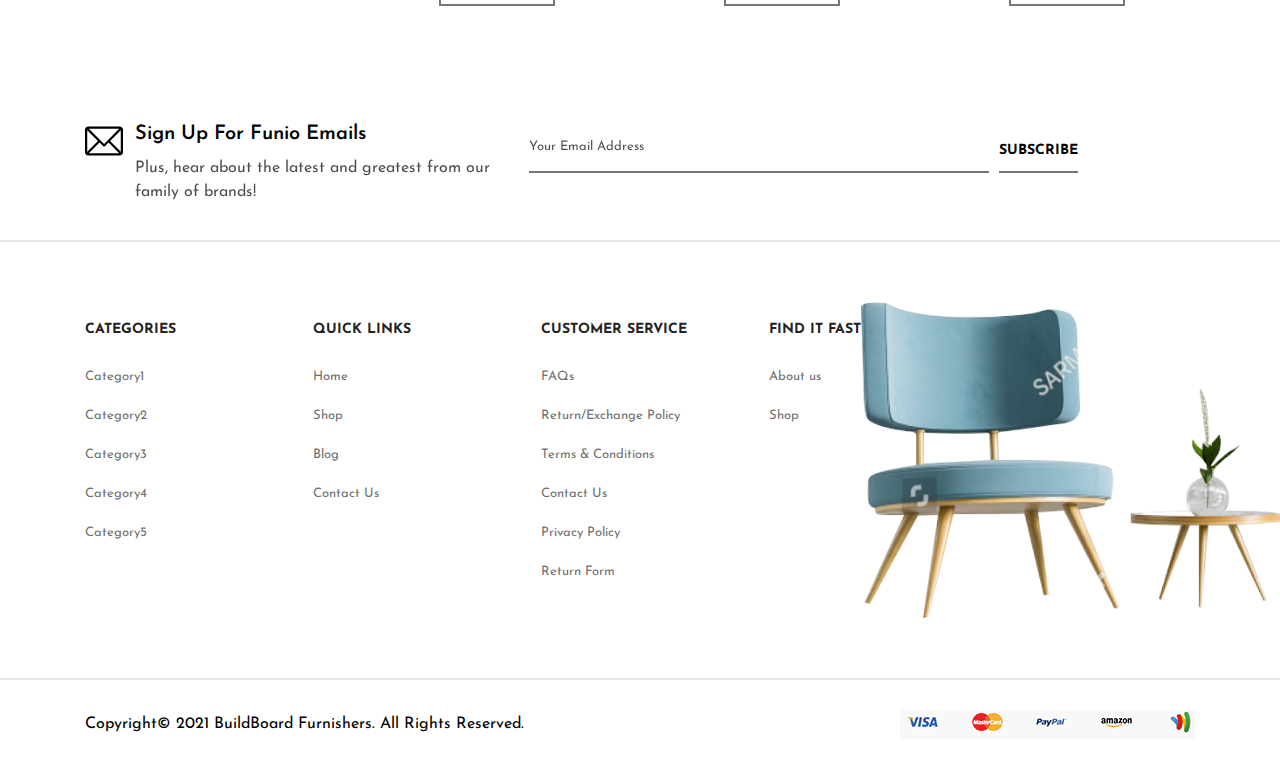
<file: catagory.html>
<!doctype html>
<html lang="en">
  <head>	
    <!-- Required meta tags -->
    <meta charset="utf-8">
    <meta name="viewport" content="width=device-width, initial-scale=1, shrink-to-fit=no">
    <title>BUILDBOARD FURNISHERS</title>
   
    <!-- fabicon -->
    <link rel="shortcut icon" type="image/x-icon" href="images/favicon.ico">

    <!-- slick slider -->
    <link rel="stylesheet" href="css/slick-theme.css">
    <link rel="stylesheet" href="css/slick.css">
    <link rel="stylesheet" href="css/easy-responsive-tabs.css">
    <link rel="stylesheet" href="css/jquery.fancybox.css">
    <link rel="stylesheet" href="css/font-awesome.css">
    <link rel="stylesheet" href="css/bootstrap.css">
    <link rel="stylesheet" href="style.css">
   
    
  </head>
  <body>

<header class="main-head">
  <div class="top-head">
    <div class="head-container">
      <div class="top-head-wrap">
        <div class="head-info">
          <ul>
            <li>
              <i><img src="images/pin.svg" alt=""></i>
              <span>Store Location</span>
            </li>
            <li>
              <i><img src="images/email.svg" alt=""></i>
              <a href="mailto:support@buildboardfurnishers.com">support@buildboardfurnishers.com</a>
            </li>
          </ul>
        </div>
        <div class="gift-list">
          <ul>
            <li><a href="#url">Gift Cards</a></li>
            <li><a href="#url">FAQs</a></li>
          </ul>
        </div>
      </div>
    </div>
  </div>

  <div class="bottom-head">
    <div class="head-container">
      <nav class="navbar navbar-expand-lg navbar-light">
       
        <div class="search-sec">
          <a id="click" href="#url"><i><img src="images/loupe.svg" alt=""></i></a>

          <div class="search-form">
            <form>
              <div class="form-input">
                <input type="text" placeholder="SEARCH">
                <input type="submit" value="submit">
              </div>
            </form>
          </div>

        </div>

        <a class="navbar-brand" href="index.html"><img src="images/logo.png" alt=""></a>
        <button class="navbar-toggler" type="button" data-toggle="collapse" data-target="#navbarSupportedContent" aria-controls="navbarNavDropdown" aria-expanded="false" aria-label="Toggle navigation">
          <span class="navbar-toggler-icon"></span>
        </button>

        <div class="collapse navbar-collapse" id="navbarSupportedContent">
          <ul class="navbar-nav">
          <li><a href="index.html">Home</a></li>
          <li class="menu-item-has-children current-menu-item">
            <a href="catagory.html">category</a>
            <ul class="sub-menu">
                <li><a href="#url">category 1</a></li>
                <li><a href="#url">category 1</a></li>
                <li><a href="#url">category 1</a></li>
                <li><a href="#url">category 1</a></li>
            </ul>
          </li>
          <li>
            <a href="#url">want to be a seller</a>
            <!-- <ul class="sub-menu">
                <li><a href="#url">page 1</a></li>
                <li><a href="#url">page 1</a></li>
                <li><a href="#url">page 1</a></li>
                <li><a href="#url">page 1</a></li>
            </ul> -->
          </li>
           <li><a href="contact.html">Contact</a></li>
          </ul>
        </div>

        <div class="shop-list">
          <ul>
            <li><a class="fancybox" href="#one">
             <i><img src="images/user.svg" alt=""></i>
            </a></li>
            <li><a href="#url">
             <i><img src="images/heart.svg" alt=""></i>
            </a></li>
            <li><a href="#url">
             <i><img src="images/cart.svg" alt=""></i>
             <span>0</span>
            </a></li>
          </ul>
        </div>
      </nav>
    </div>
  </div>
</header>

<section class="banner-section">
  <img src="images/banner-image.jpg" alt="">
  <div class="banner-cont container">
    <div class="banner-wrap">
        <h1>CATAGORY</h1>
    </div>
  </div>
</section>

<section  class="catagorry-sec cmn-gap">
    <div class="container">
        <div class="row catagory-row">
            <div class="col-lg-3 catagory-col">
                <div class="catagory-cont">
                    <h3>CATAGORY</h3>
                    <ul>
                        <li><a href="#url">Catagory One</a></li>
                        <li><a href="#url">Catagory Two</a></li>
                        <li><a href="#url">Catagory Three</a></li>
                        <li><a href="#url">Catagory Four</a></li>
                        <li><a href="#url">Catagory Five</a></li>
                    </ul>
                </div>
            </div>
            <div class="col-lg-9 catagory-col">
                <div class="catagory-form">
                        <div class="form-section">
                          <form>
                            <div class="form-wrap">
                              <div class="input-form">
                                <select>
                                  <option>A-Z</option>
                                </select>
                              </div>
                              <div class="input-form">
                                <input type="submit" value="search">
                              </div>
                            </div>
                          </form>
                        </div>
                     </div>

                <div class="catagorry-listing">
                  <div class="product-row row">
                    <div class="col-lg-4 col-md-6 product-col">
                      <div class="product-card">
                        <div class="product-image">
                         <a href="product-details.html" style="background: url(images/product01.jpg) no-repeat center center;"></a>
                          <span>-10%</span>
                        </div>
                        <div class="product-cont">
                          <h4>Cobi Coffe table</h4>
                          <span> <del>$150.00</del> $140.00</span>
                          
                          <a class="cmn-btn" href="#url">add to cart</a>

                        </div>
                      </div>
                    </div>
                    <div class="col-lg-4 col-md-6 product-col">
                      <div class="product-card">
                        <div class="product-image">
                          <a href="product-details.html" style="background: url(images/product02.jpg) no-repeat center center;"></a>
                          <span>-10%</span>
                        </div>
                        <div class="product-cont">
                          <h4>Cobi Coffe table</h4>
                          <span> <del>$150.00</del> $140.00</span>

                          <a class="cmn-btn" href="#url">add to cart</a>
                        </div>
                      </div>
                    </div>
                    <div class="col-lg-4 col-md-6 product-col">
                      <div class="product-card">
                        <div class="product-image">
                          <a href="product-details.html" style="background: url(images/product03.jpg) no-repeat center center;"></a>
                          <span>-10%</span>
                        </div>
                        <div class="product-cont">
                          <h4>Cobi Coffe table</h4>
                          <span> <del>$150.00</del> $140.00</span>

                          <a class="cmn-btn" href="#url">add to cart</a>
                        </div>
                      </div>
                    </div>
                    <div class="col-lg-4 col-md-6 product-col">
                      <div class="product-card">
                        <div class="product-image">
                         <a href="product-details.html" style="background: url(images/product01.jpg) no-repeat center center;"></a>
                          <span>-10%</span>
                        </div>
                        <div class="product-cont">
                          <h4>Cobi Coffe table</h4>
                          <span> <del>$150.00</del> $140.00</span>
                          
                          <a class="cmn-btn" href="#url">add to cart</a>

                        </div>
                      </div>
                    </div>
                    <div class="col-lg-4 col-md-6 product-col">
                      <div class="product-card">
                        <div class="product-image">
                          <a href="product-details.html" style="background: url(images/product02.jpg) no-repeat center center;"></a>
                          <span>-10%</span>
                        </div>
                        <div class="product-cont">
                          <h4>Cobi Coffe table</h4>
                          <span> <del>$150.00</del> $140.00</span>

                          <a class="cmn-btn" href="#url">add to cart</a>
                        </div>
                      </div>
                    </div>
                    <div class="col-lg-4 col-md-6 product-col">
                      <div class="product-card">
                        <div class="product-image">
                          <a href="product-details.htmll" style="background: url(images/product03.jpg) no-repeat center center;"></a>
                          <span>-10%</span>
                        </div>
                        <div class="product-cont">
                          <h4>Cobi Coffe table</h4>
                          <span> <del>$150.00</del> $140.00</span>

                          <a class="cmn-btn" href="#url">add to cart</a>
                        </div>
                      </div>
                    </div>
                  </div>
                </div>
            </div>
        </div>
    </div>
</section>

<footer class="fooetr-sec">
  <div class="footer-top">
    <div class="container">
        <div class="footer-top-wrap">
          <div class="sign-up-cont">
            <span><img src="images/email.svg" alt=""></span>
            <h4>Sign Up For Funio Emails</h4>
            <p>
              Plus, hear about the latest and greatest from our 
              family of brands!
            </p>
          </div>
          <div class="sign-up-input">
            <div class="sign-up-form">
              <form>
                <div class="form-wrap">
                  <div class="form-input">
                    <input type="email" placeholder="Your Email Address">
                  </div>
                  <div class="form-input">
                    <input type="submit" value="Subscribe">
                  </div>
                </div>
              </form>
            </div>
          </div>
        </div>
    </div>
  </div>

  <div class="footer-mid cmn-gap">
    <div class="container">
      <div class="footer-mid-wrap">
        <div class="footer-mid-col">
          <h5>Categories</h5>
          <ul>
            <li><a href="catagory.html">Category1</a></li>
            <li><a href="#url">Category2</a></li>
            <li><a href="#url">Category3</a></li>
            <li><a href="#url">Category4</a></li>
            <li><a href="#url">Category5</a></li>
          </ul>
        </div>
        <div class="footer-mid-col">
          <h5>Quick Links</h5>
          <ul>
            <li><a href="index.html">Home</a></li>
            <li><a href="#url">Shop</a></li>
            <li><a href="#url">Blog</a></li>
            <li><a href="contact.html">Contact Us</a></li>
          </ul>
        </div>
        <div class="footer-mid-col">
          <h5>CUSTOMER Service</h5>
          <ul>
            <li><a href="#url">FAQs</a></li>
            <li><a href="#url">Return/Exchange Policy</a></li>
            <li><a href="#url">Terms & Conditions</a></li>
            <li><a href="#url">Contact Us</a></li>
            <li><a href="#url">Privacy Policy</a></li>
            <li><a href="#url">Return Form</a></li>
          </ul>
        </div>
        <div class="footer-mid-col">
          <h5>FIND IT FAST</h5>
          <ul>
            <li><a href="#url">About us</a></li>
            <li><a href="#url">Shop</a></li>
          </ul>
        </div>
      </div>
    </div>
  </div>

  <div class="footer-bottom">
    <div class="container">
      <div class="footer-bottom-row">
        <p>Copyright© 2021 BuildBoard Furnishers. All Rights Reserved.</p>
       <span><img src="images/payment.jpg" alt=""></span> 
      </div>
    </div>
  </div>
</footer>

<div class="myModal" id="one" style="display:none">
  <div claas="modal-cont">
    <div class="row modal-row">
        <div class="col-md-12 modal-col">
          <div class="modal-form">
            <h3>Log in</h3>

            <form>
              <div class="row form-row">
                <div class="col-md-12 form-col">
                  <div class="form-input">
                    <input type="text" placeholder="Phone Number*">
                  </div>
                </div>

                <div class="col-md-12 form-col">
                  <div class="form-input">
                    <input type="submit" value="Log in">
                  </div>
                </div>

                </div>
              </div>
            </form>
            <a class="fancybox" href="#two">Don't have account Please Sign Up</a>
          </div>
        </div>
    </div>
  </div>
</div>

<div class="myModal" id="two" style="display:none">
  <div claas="modal-cont">
    <div class="row modal-row">
        <div class="col-md-12 modal-col">
          <div class="modal-form">
            <h3>Sign Up</h3>

            <form>
              <div class="row form-row">
                <div class="col-md-12 form-col">
                  <div class="form-input">
                    <input type="text"placeholder="Full Name*">
                  </div>
                </div>
                <div class="col-md-12 form-col">
                  <div class="form-input">
                    <input type="text" placeholder="Email*">
                  </div>
                </div>
                <div class="col-md-12 form-col">
                  <div class="form-input">
                    <input type="tel" placeholder="Phone">
                  </div>
                </div>
                <div class="col-md-12 form-col">
                  <div class="form-input">
                    <input type="submit" value="Sign Up">
                  </div>
                </div>
              </div>
            </form>
          </div>
        </div>
    </div>
  </div>
</div>

<!-- Jquery-->
<script src="js/jquery.min.js"></script>
<script src="js/bootstrap.js"></script>
<!-- slick slider -->
<script src="js/slick.js"></script>
<script src="js/easyResponsiveTabs.js"></script>
<script src="js/jquery.fancybox.js"></script>
<script src="js/common.js"></script>






  </body>
</html>
</file>
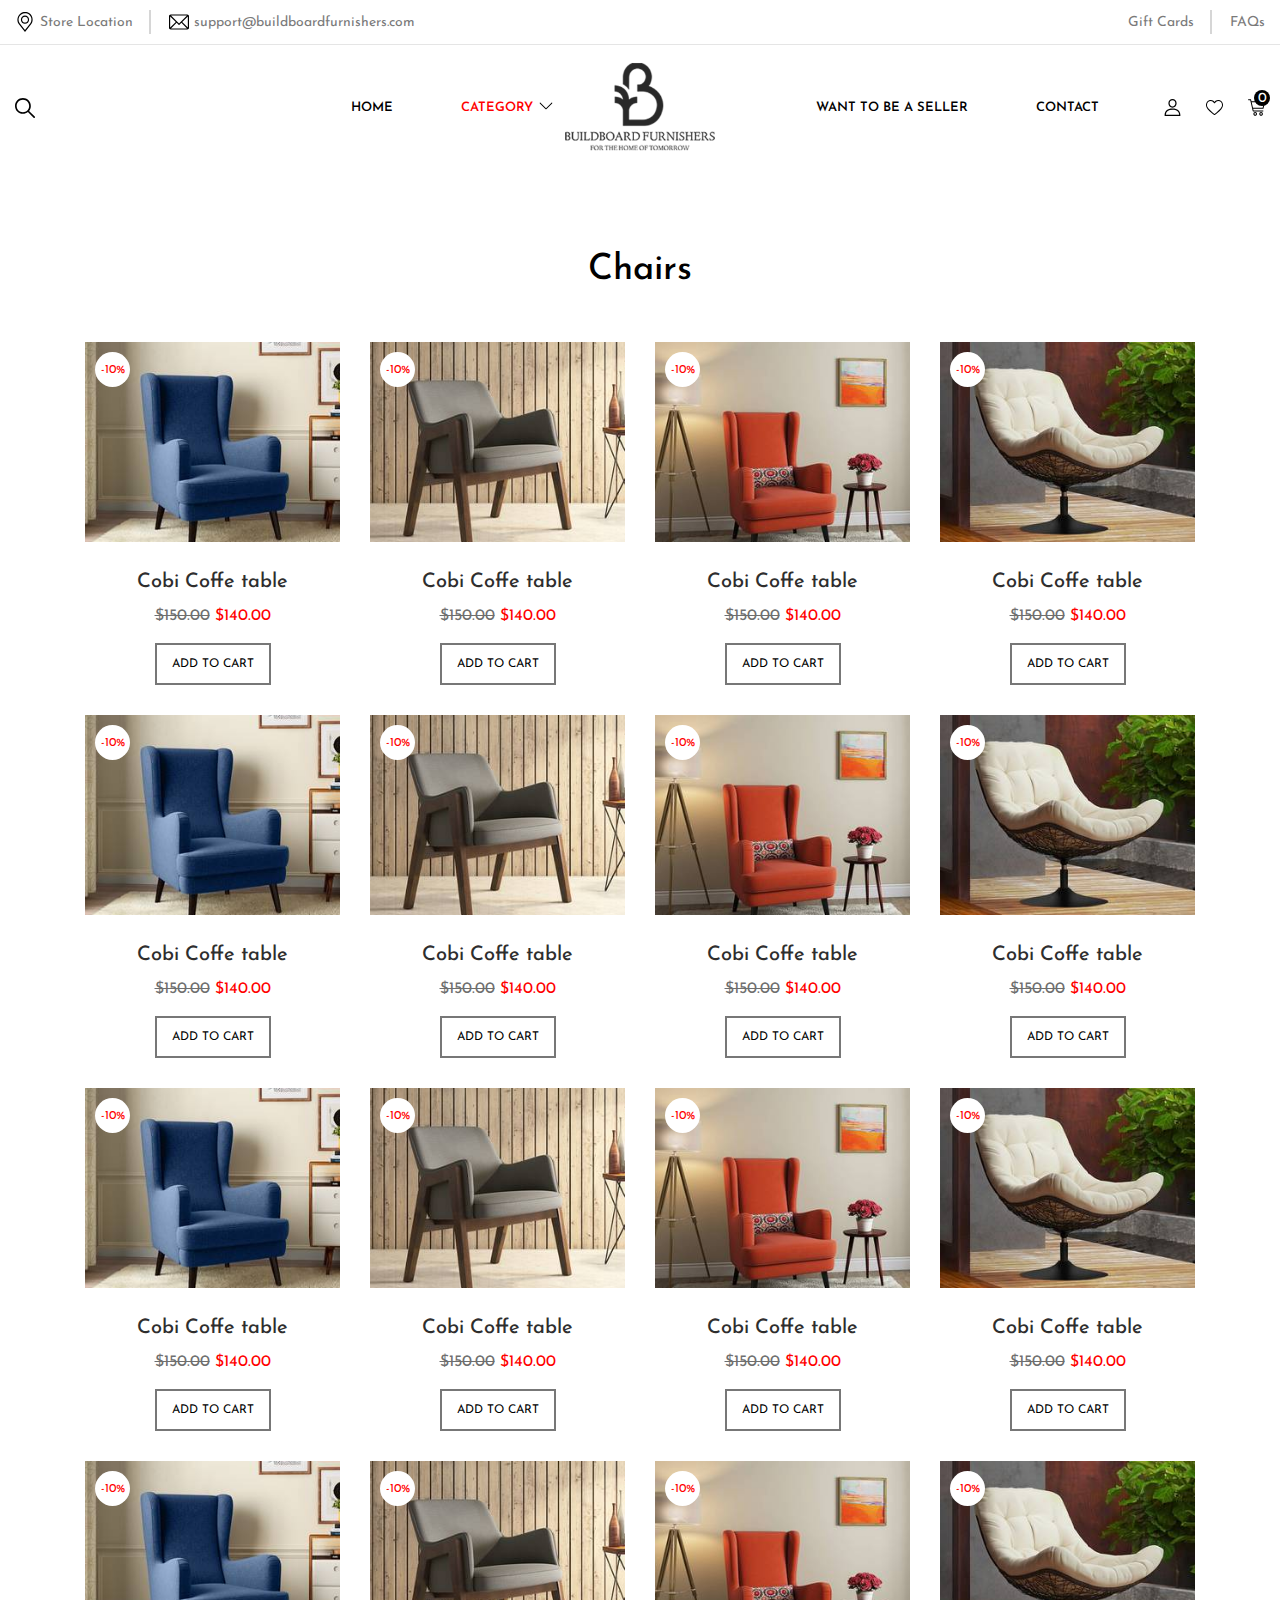
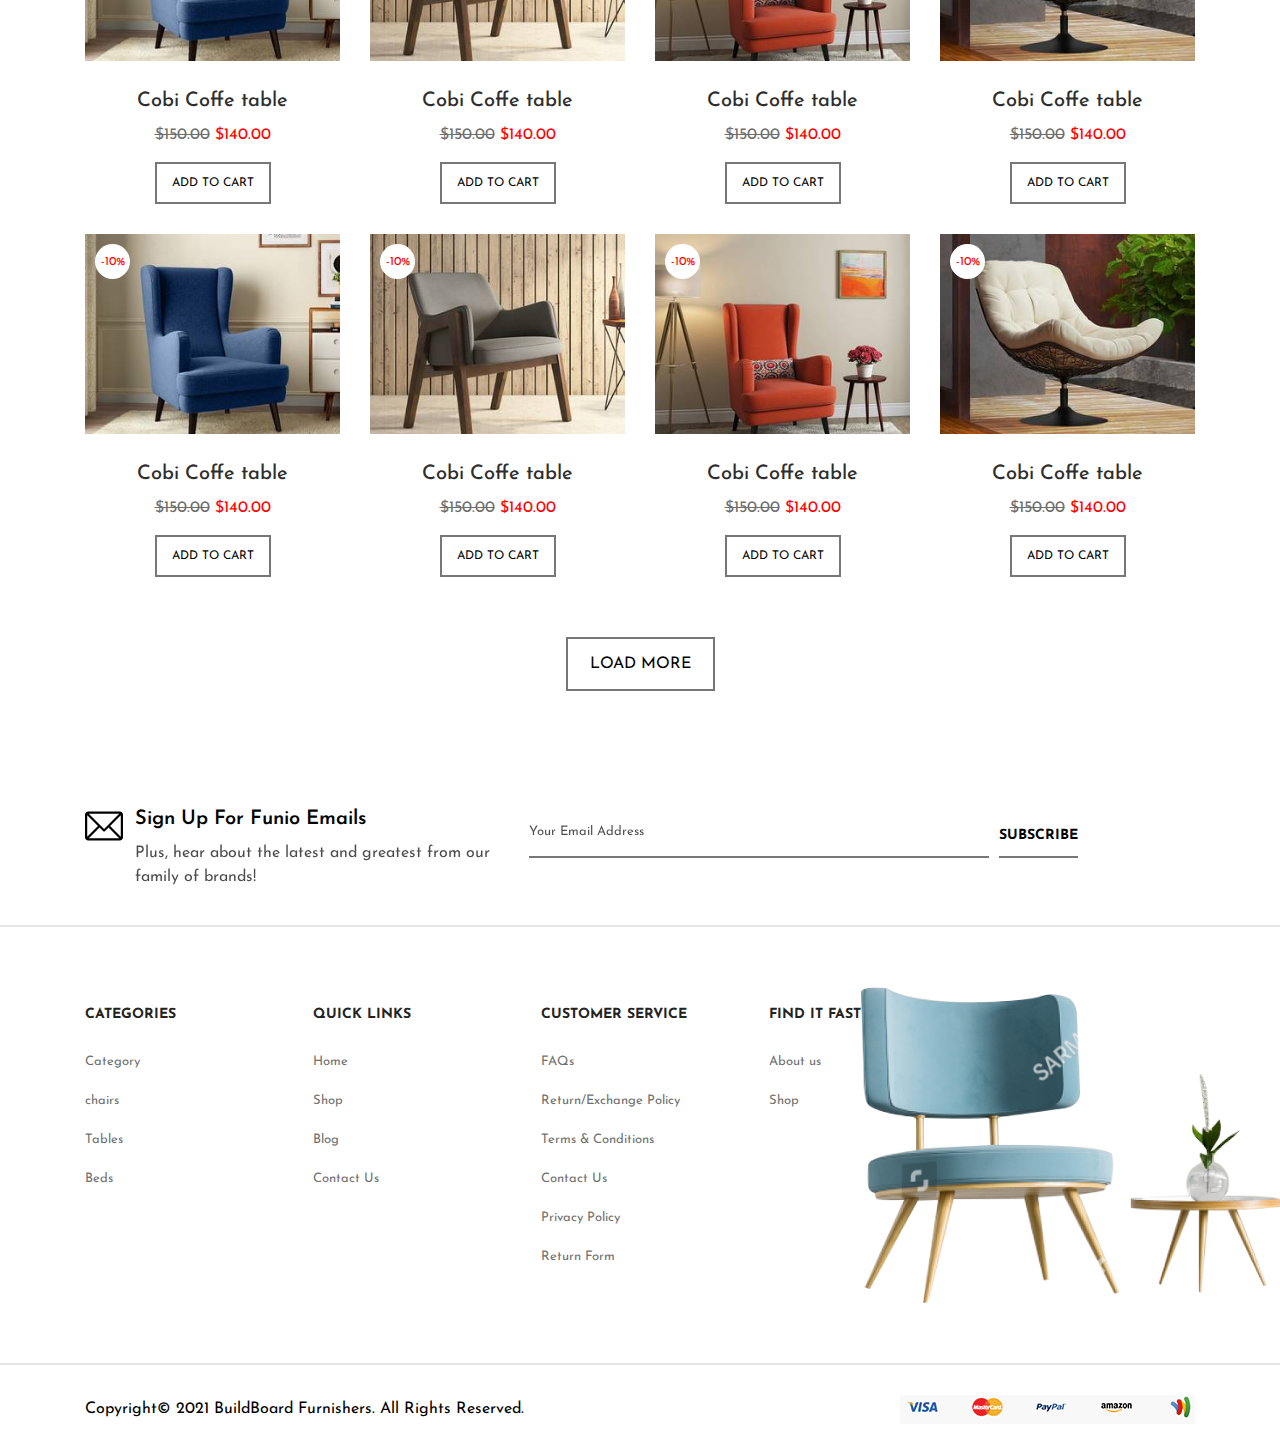
<file: chairs.html>
<!doctype html>
<html lang="en">
  <head>	
    <!-- Required meta tags -->
    <meta charset="utf-8">
    <meta name="viewport" content="width=device-width, initial-scale=1, shrink-to-fit=no">
    <title>BUILDBOARD FURNISHERS</title>
   
    <!-- fabicon -->
    <link rel="shortcut icon" type="image/x-icon" href="images/favicon.ico">

    <!-- slick slider -->
    <link rel="stylesheet" href="css/slick-theme.css">
    <link rel="stylesheet" href="css/slick.css">
    <link rel="stylesheet" href="css/easy-responsive-tabs.css">
    <link rel="stylesheet" href="css/jquery.fancybox.css">
    <link rel="stylesheet" href="css/font-awesome.css">
    <link rel="stylesheet" href="css/bootstrap.css">
    <link rel="stylesheet" href="style.css">
   
    
  </head>
  <body>

<header class="main-head">
  <div class="top-head">
    <div class="head-container">
      <div class="top-head-wrap">
        <div class="head-info">
          <ul>
            <li>
              <i><img src="images/pin.svg" alt=""></i>
              <span>Store Location</span>
            </li>
            <li>
              <i><img src="images/email.svg" alt=""></i>
              <a href="mailto:support@buildboardfurnishers.com">support@buildboardfurnishers.com</a>
            </li>
          </ul>
        </div>
        <div class="gift-list">
          <ul>
            <li><a href="#url">Gift Cards</a></li>
            <li><a href="#url">FAQs</a></li>
          </ul>
        </div>
      </div>
    </div>
  </div>

  <div class="bottom-head">
    <div class="head-container">
      <nav class="navbar navbar-expand-lg navbar-light">
       
        <div class="search-sec">
          <a id="click" href="#url"><i><img src="images/loupe.svg" alt=""></i></a>

          <div class="search-form">
            <form>
              <div class="form-input">
                <input type="text" placeholder="SEARCH">
                <input type="submit" value="submit">
              </div>
            </form>
          </div>

        </div>

        <a class="navbar-brand" href="index.html"><img src="images/logo.png" alt=""></a>
        <button class="navbar-toggler" type="button" data-toggle="collapse" data-target="#navbarSupportedContent" aria-controls="navbarNavDropdown" aria-expanded="false" aria-label="Toggle navigation">
          <span class="navbar-toggler-icon"></span>
        </button>

        <div class="collapse navbar-collapse" id="navbarSupportedContent">
          <ul class="navbar-nav">
          <li><a href="index.html">Home</a></li>
          <li class="menu-item-has-children current-menu-item">
            <a href="catagory.html">category</a>
            <ul class="sub-menu">
              <li class="current-menu-item"><a href="chairs.html">chairs</a></li>
              <li><a href="#url">Sofas</a></li>
              <li><a href="#url">Tables</a></li>
              <li><a href="#url">Beds</a></li>
          </ul>
          </li>
          <li>
            <a href="#url">want to be a seller</a>
            <!-- <ul class="sub-menu">
                <li><a href="#url">page 1</a></li>
                <li><a href="#url">page 1</a></li>
                <li><a href="#url">page 1</a></li>
                <li><a href="#url">page 1</a></li>
            </ul> -->
          </li>
           <li><a href="contact.html">Contact</a></li>
          </ul>
        </div>

        <div class="shop-list">
          <ul>
            <li><a class="fancybox" href="#one">
             <i><img src="images/user.svg" alt=""></i>
            </a></li>
            <li><a href="#url">
             <i><img src="images/heart.svg" alt=""></i>
            </a></li>
            <li><a href="#url">
             <i><img src="images/cart.svg" alt=""></i>
             <span>0</span>
            </a></li>
          </ul>
        </div>
      </nav>
    </div>
  </div>
</header>

<section class="catagorry-listing listing-page cmn-gap">
  <div class="container">
    <h2 class="text-center">Chairs</h2>

    <div class="product-row row">

      <div class="col-lg-3 col-md-6 product-col">
        <div class="product-card">
          <div class="product-image">
           <a href="product-details.html" style="background: url(images/chair.jpg) no-repeat center center;"></a>
            <span>-10%</span>
          </div>
          <div class="product-cont">
            <h4>Cobi Coffe table</h4>
            <span> <del>$150.00</del> $140.00</span>
            <a class="cmn-btn" href="#url">add to cart</a>
          </div>
        </div>
      </div>

      <div class="col-lg-3 col-md-6 product-col">
        <div class="product-card">
          <div class="product-image">
            <a href="product-details.html" style="background: url(images/chair2.jpg) no-repeat center center;"></a>
            <span>-10%</span>
          </div>
          <div class="product-cont">
            <h4>Cobi Coffe table</h4>
            <span> <del>$150.00</del> $140.00</span>
            <a class="cmn-btn" href="#url">add to cart</a>
          </div>
        </div>
      </div>

      <div class="col-lg-3 col-md-6 product-col">
        <div class="product-card">
          <div class="product-image">
            <a href="product-details.html" style="background: url(images/chair3.jpg) no-repeat center center;"></a>
            <span>-10%</span>
          </div>
          <div class="product-cont">
            <h4>Cobi Coffe table</h4>
            <span> <del>$150.00</del> $140.00</span>
            <a class="cmn-btn" href="#url">add to cart</a>
          </div>
        </div>
      </div>

      <div class="col-lg-3 col-md-6 product-col">
        <div class="product-card">
          <div class="product-image">
            <a href="product-details.html" style="background: url(images/chair4.jpg) no-repeat center center;"></a>
            <span>-10%</span>
          </div>
          <div class="product-cont">
            <h4>Cobi Coffe table</h4>
            <span> <del>$150.00</del> $140.00</span>
            <a class="cmn-btn" href="#url">add to cart</a>
          </div>
        </div>
      </div>

      <div class="col-lg-3 col-md-6 product-col">
        <div class="product-card">
          <div class="product-image">
           <a href="product-details.html" style="background: url(images/chair.jpg) no-repeat center center;"></a>
            <span>-10%</span>
          </div>
          <div class="product-cont">
            <h4>Cobi Coffe table</h4>
            <span> <del>$150.00</del> $140.00</span>
            <a class="cmn-btn" href="#url">add to cart</a>
          </div>
        </div>
      </div>

      <div class="col-lg-3 col-md-6 product-col">
        <div class="product-card">
          <div class="product-image">
            <a href="product-details.html" style="background: url(images/chair2.jpg) no-repeat center center;"></a>
            <span>-10%</span>
          </div>
          <div class="product-cont">
            <h4>Cobi Coffe table</h4>
            <span> <del>$150.00</del> $140.00</span>
            <a class="cmn-btn" href="#url">add to cart</a>
          </div>
        </div>
      </div>

      <div class="col-lg-3 col-md-6 product-col">
        <div class="product-card">
          <div class="product-image">
            <a href="product-details.html" style="background: url(images/chair3.jpg) no-repeat center center;"></a>
            <span>-10%</span>
          </div>
          <div class="product-cont">
            <h4>Cobi Coffe table</h4>
            <span> <del>$150.00</del> $140.00</span>
            <a class="cmn-btn" href="#url">add to cart</a>
          </div>
        </div>
      </div>

      <div class="col-lg-3 col-md-6 product-col">
        <div class="product-card">
          <div class="product-image">
            <a href="product-details.html" style="background: url(images/chair4.jpg) no-repeat center center;"></a>
            <span>-10%</span>
          </div>
          <div class="product-cont">
            <h4>Cobi Coffe table</h4>
            <span> <del>$150.00</del> $140.00</span>
            <a class="cmn-btn" href="#url">add to cart</a>
          </div>
        </div>
      </div>

      <div class="col-lg-3 col-md-6 product-col">
        <div class="product-card">
          <div class="product-image">
           <a href="product-details.html" style="background: url(images/chair.jpg) no-repeat center center;"></a>
            <span>-10%</span>
          </div>
          <div class="product-cont">
            <h4>Cobi Coffe table</h4>
            <span> <del>$150.00</del> $140.00</span>
            <a class="cmn-btn" href="#url">add to cart</a>
          </div>
        </div>
      </div>

      <div class="col-lg-3 col-md-6 product-col">
        <div class="product-card">
          <div class="product-image">
            <a href="product-details.html" style="background: url(images/chair2.jpg) no-repeat center center;"></a>
            <span>-10%</span>
          </div>
          <div class="product-cont">
            <h4>Cobi Coffe table</h4>
            <span> <del>$150.00</del> $140.00</span>
            <a class="cmn-btn" href="#url">add to cart</a>
          </div>
        </div>
      </div>

      <div class="col-lg-3 col-md-6 product-col">
        <div class="product-card">
          <div class="product-image">
            <a href="product-details.html" style="background: url(images/chair3.jpg) no-repeat center center;"></a>
            <span>-10%</span>
          </div>
          <div class="product-cont">
            <h4>Cobi Coffe table</h4>
            <span> <del>$150.00</del> $140.00</span>
            <a class="cmn-btn" href="#url">add to cart</a>
          </div>
        </div>
      </div>

      <div class="col-lg-3 col-md-6 product-col">
        <div class="product-card">
          <div class="product-image">
            <a href="product-details.html" style="background: url(images/chair4.jpg) no-repeat center center;"></a>
            <span>-10%</span>
          </div>
          <div class="product-cont">
            <h4>Cobi Coffe table</h4>
            <span> <del>$150.00</del> $140.00</span>
            <a class="cmn-btn" href="#url">add to cart</a>
          </div>
        </div>
      </div>

      <div class="col-lg-3 col-md-6 product-col">
        <div class="product-card">
          <div class="product-image">
           <a href="product-details.html" style="background: url(images/chair.jpg) no-repeat center center;"></a>
            <span>-10%</span>
          </div>
          <div class="product-cont">
            <h4>Cobi Coffe table</h4>
            <span> <del>$150.00</del> $140.00</span>
            <a class="cmn-btn" href="#url">add to cart</a>
          </div>
        </div>
      </div>

      <div class="col-lg-3 col-md-6 product-col">
        <div class="product-card">
          <div class="product-image">
            <a href="product-details.html" style="background: url(images/chair2.jpg) no-repeat center center;"></a>
            <span>-10%</span>
          </div>
          <div class="product-cont">
            <h4>Cobi Coffe table</h4>
            <span> <del>$150.00</del> $140.00</span>
            <a class="cmn-btn" href="#url">add to cart</a>
          </div>
        </div>
      </div>

      <div class="col-lg-3 col-md-6 product-col">
        <div class="product-card">
          <div class="product-image">
            <a href="product-details.html" style="background: url(images/chair3.jpg) no-repeat center center;"></a>
            <span>-10%</span>
          </div>
          <div class="product-cont">
            <h4>Cobi Coffe table</h4>
            <span> <del>$150.00</del> $140.00</span>
            <a class="cmn-btn" href="#url">add to cart</a>
          </div>
        </div>
      </div>

      <div class="col-lg-3 col-md-6 product-col">
        <div class="product-card">
          <div class="product-image">
            <a href="product-details.html" style="background: url(images/chair4.jpg) no-repeat center center;"></a>
            <span>-10%</span>
          </div>
          <div class="product-cont">
            <h4>Cobi Coffe table</h4>
            <span> <del>$150.00</del> $140.00</span>
            <a class="cmn-btn" href="#url">add to cart</a>
          </div>
        </div>
      </div>

      <div class="col-lg-3 col-md-6 product-col">
        <div class="product-card">
          <div class="product-image">
           <a href="product-details.html" style="background: url(images/chair.jpg) no-repeat center center;"></a>
            <span>-10%</span>
          </div>
          <div class="product-cont">
            <h4>Cobi Coffe table</h4>
            <span> <del>$150.00</del> $140.00</span>
            <a class="cmn-btn" href="#url">add to cart</a>
          </div>
        </div>
      </div>

      <div class="col-lg-3 col-md-6 product-col">
        <div class="product-card">
          <div class="product-image">
            <a href="product-details.html" style="background: url(images/chair2.jpg) no-repeat center center;"></a>
            <span>-10%</span>
          </div>
          <div class="product-cont">
            <h4>Cobi Coffe table</h4>
            <span> <del>$150.00</del> $140.00</span>
            <a class="cmn-btn" href="#url">add to cart</a>
          </div>
        </div>
      </div>

      <div class="col-lg-3 col-md-6 product-col">
        <div class="product-card">
          <div class="product-image">
            <a href="product-details.html" style="background: url(images/chair3.jpg) no-repeat center center;"></a>
            <span>-10%</span>
          </div>
          <div class="product-cont">
            <h4>Cobi Coffe table</h4>
            <span> <del>$150.00</del> $140.00</span>
            <a class="cmn-btn" href="#url">add to cart</a>
          </div>
        </div>
      </div>

      <div class="col-lg-3 col-md-6 product-col">
        <div class="product-card">
          <div class="product-image">
            <a href="product-details.html" style="background: url(images/chair4.jpg) no-repeat center center;"></a>
            <span>-10%</span>
          </div>
          <div class="product-cont">
            <h4>Cobi Coffe table</h4>
            <span> <del>$150.00</del> $140.00</span>
            <a class="cmn-btn" href="#url">add to cart</a>
          </div>
        </div>
      </div>

    </div>


    <div class="button text-center">
      <a class="cmn-btn" href="#url">Load More</a>
    </div>


  </div>
</section>

<footer class="fooetr-sec">
  <div class="footer-top">
    <div class="container">
        <div class="footer-top-wrap">
          <div class="sign-up-cont">
            <span><img src="images/email.svg" alt=""></span>
            <h4>Sign Up For Funio Emails</h4>
            <p>
              Plus, hear about the latest and greatest from our 
              family of brands!
            </p>
          </div>
          <div class="sign-up-input">
            <div class="sign-up-form">
              <form>
                <div class="form-wrap">
                  <div class="form-input">
                    <input type="email" placeholder="Your Email Address">
                  </div>
                  <div class="form-input">
                    <input type="submit" value="Subscribe">
                  </div>
                </div>
              </form>
            </div>
          </div>
        </div>
    </div>
  </div>

  <div class="footer-mid cmn-gap">
    <div class="container">
      <div class="footer-mid-wrap">
        <div class="footer-mid-col">
          <h5>Categories</h5>
          <ul>
            <li><a href="catagory.html">Category</a></li>
            <li><a href="chairs.html">chairs</a></li>
            <li><a href="#url">Tables</a></li>
            <li><a href="#url">Beds</a></li>
          </ul>
        </div>
        <div class="footer-mid-col">
          <h5>Quick Links</h5>
          <ul>
            <li><a href="index.html">Home</a></li>
            <li><a href="#url">Shop</a></li>
            <li><a href="#url">Blog</a></li>
            <li><a href="contact.html">Contact Us</a></li>
          </ul>
        </div>
        <div class="footer-mid-col">
          <h5>CUSTOMER Service</h5>
          <ul>
            <li><a href="#url">FAQs</a></li>
            <li><a href="#url">Return/Exchange Policy</a></li>
            <li><a href="#url">Terms & Conditions</a></li>
            <li><a href="#url">Contact Us</a></li>
            <li><a href="#url">Privacy Policy</a></li>
            <li><a href="#url">Return Form</a></li>
          </ul>
        </div>
        <div class="footer-mid-col">
          <h5>FIND IT FAST</h5>
          <ul>
            <li><a href="#url">About us</a></li>
            <li><a href="#url">Shop</a></li>
          </ul>
        </div>
      </div>
    </div>
  </div>

  <div class="footer-bottom">
    <div class="container">
      <div class="footer-bottom-row">
        <p>Copyright© 2021 BuildBoard Furnishers. All Rights Reserved.</p>
       <span><img src="images/payment.jpg" alt=""></span> 
      </div>
    </div>
  </div>
</footer>

<div class="myModal" id="one" style="display:none">
  <div claas="modal-cont">
    <div class="row modal-row">
        <div class="col-md-12 modal-col">
          <div class="modal-form">
            <h3>Log in</h3>

            <form>
              <div class="row form-row">
                <div class="col-md-12 form-col">
                  <div class="form-input">
                    <input type="text" placeholder="Phone Number*">
                  </div>
                </div>

                <div class="col-md-12 form-col">
                  <div class="form-input">
                    <input type="submit" value="Log in">
                  </div>
                </div>

                </div>
              </div>
            </form>
            <a class="fancybox" href="#two">Don't have account Please Sign Up</a>
          </div>
        </div>
    </div>
  </div>
</div>

<div class="myModal" id="two" style="display:none">
  <div claas="modal-cont">
    <div class="row modal-row">
        <div class="col-md-12 modal-col">
          <div class="modal-form">
            <h3>Sign Up</h3>

            <form>
              <div class="row form-row">
                <div class="col-md-12 form-col">
                  <div class="form-input">
                    <input type="text"placeholder="Full Name*">
                  </div>
                </div>
                <div class="col-md-12 form-col">
                  <div class="form-input">
                    <input type="text" placeholder="Email*">
                  </div>
                </div>
                <div class="col-md-12 form-col">
                  <div class="form-input">
                    <input type="tel" placeholder="Phone">
                  </div>
                </div>
                <div class="col-md-12 form-col">
                  <div class="form-input">
                    <input type="submit" value="Sign Up">
                  </div>
                </div>
              </div>
            </form>
          </div>
        </div>
    </div>
  </div>
</div>

<!-- Jquery-->
<script src="js/jquery.min.js"></script>
<script src="js/bootstrap.js"></script>
<!-- slick slider -->
<script src="js/slick.js"></script>
<script src="js/easyResponsiveTabs.js"></script>
<script src="js/jquery.fancybox.js"></script>
<script src="js/common.js"></script>






  </body>
</html>
</file>
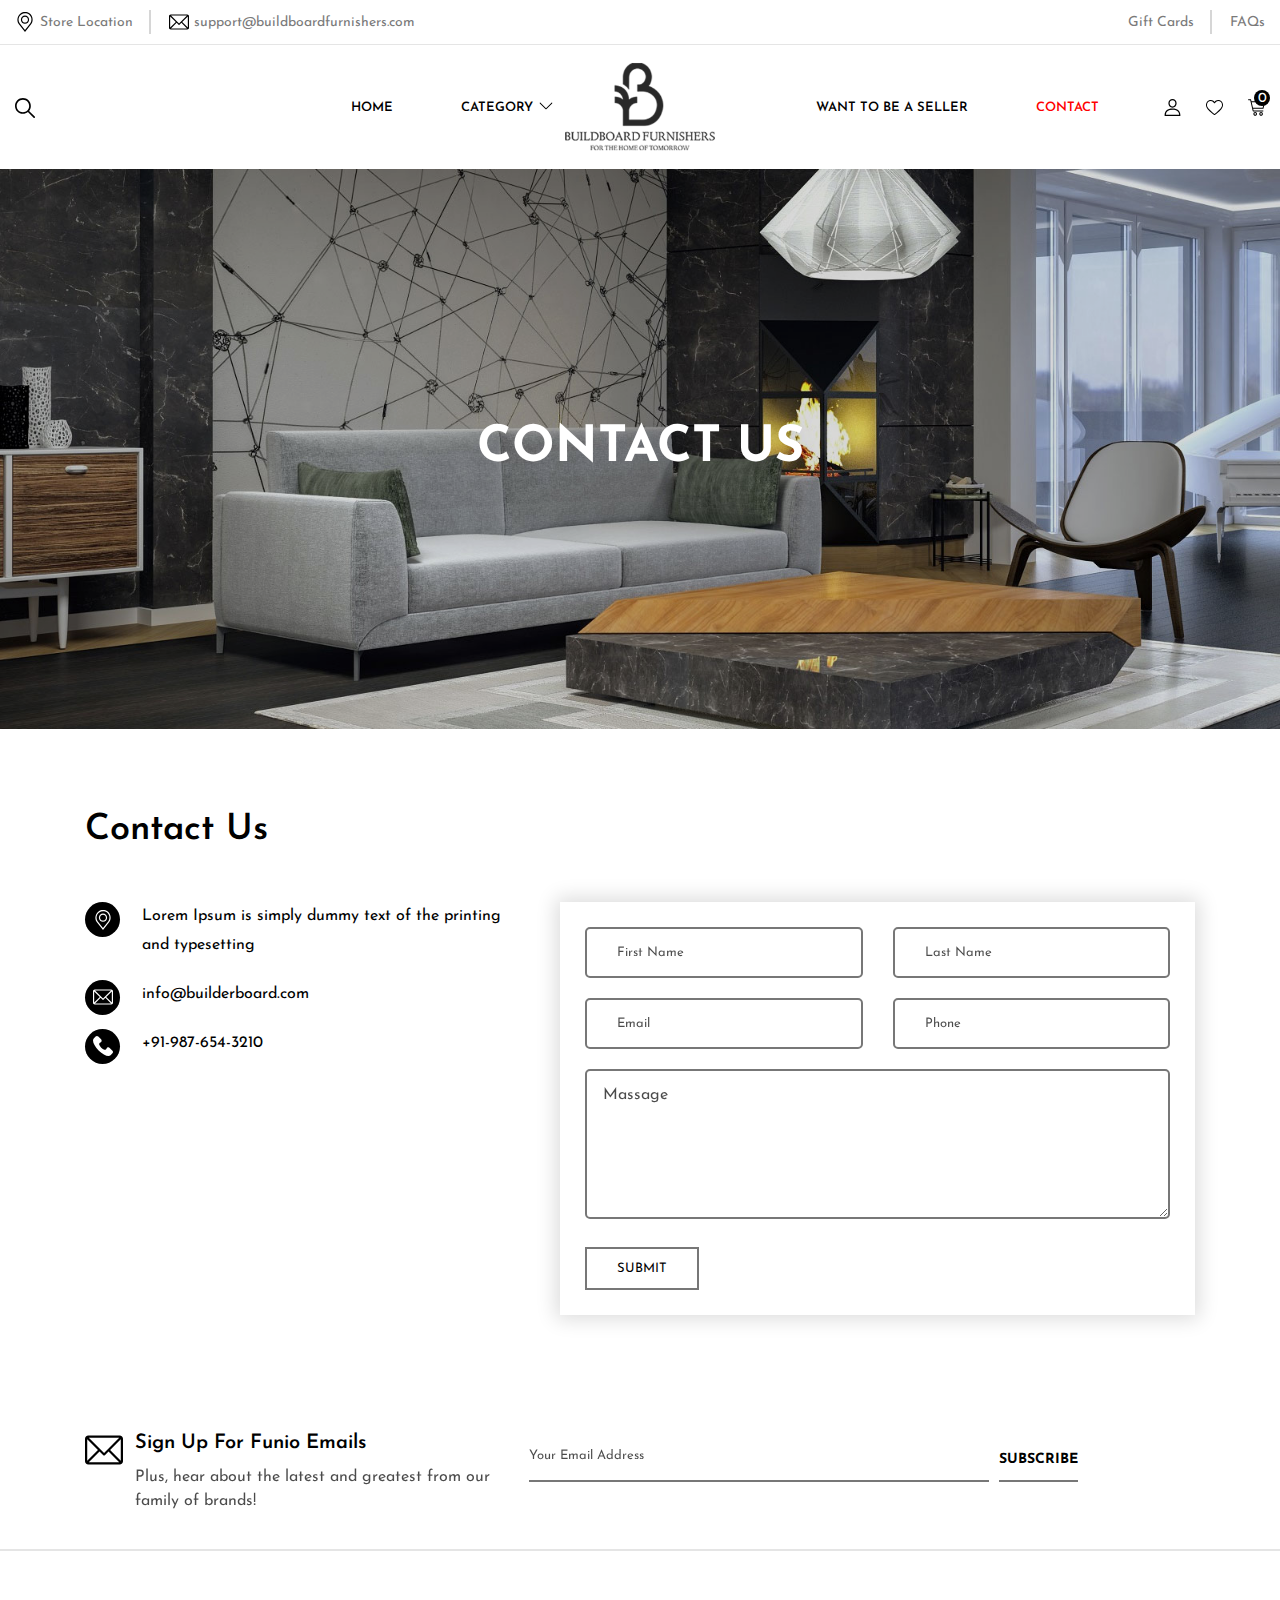
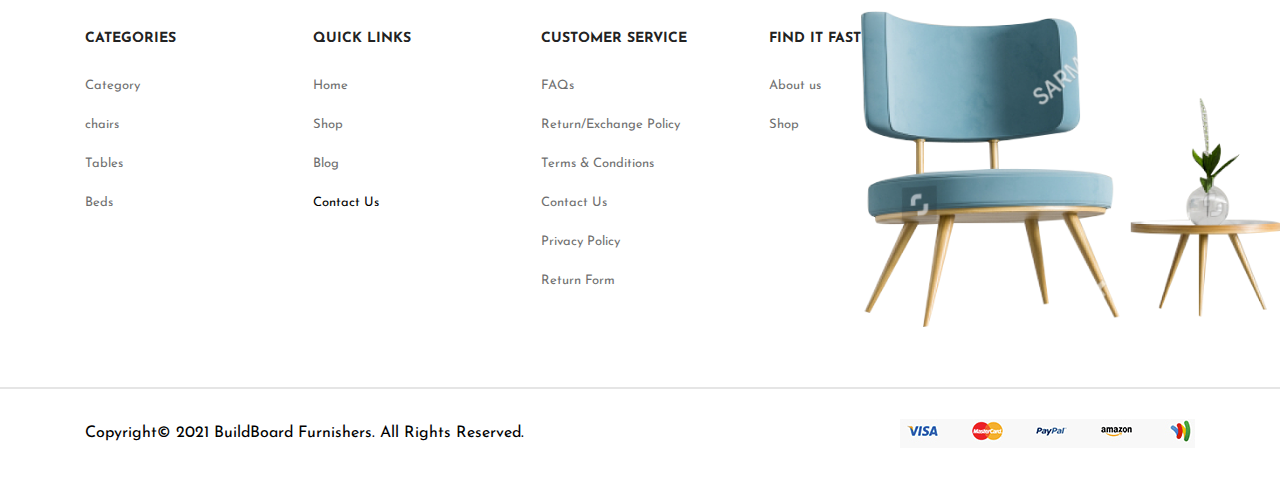
<file: contact.html>
<!doctype html>
<html lang="en">
  <head>	
    <!-- Required meta tags -->
    <meta charset="utf-8">
    <meta name="viewport" content="width=device-width, initial-scale=1, shrink-to-fit=no">
    <title>BUILDBOARD FURNISHERS</title>
   
    <!-- fabicon -->
    <link rel="shortcut icon" type="image/x-icon" href="images/favicon.ico">

    <!-- slick slider -->
    <link rel="stylesheet" href="css/slick-theme.css">
    <link rel="stylesheet" href="css/slick.css">
    <link rel="stylesheet" href="css/easy-responsive-tabs.css">
    <link rel="stylesheet" href="css/jquery.fancybox.css">
    <link rel="stylesheet" href="css/font-awesome.css">
    <link rel="stylesheet" href="css/bootstrap.css">
    <link rel="stylesheet" href="style.css">
   
    
  </head>
  <body>
    



<header class="main-head">

  <div class="top-head">
    <div class="head-container">
      <div class="top-head-wrap">
        <div class="head-info">
          <ul>
            <li>
              <i><img src="images/pin.svg" alt=""></i>
              <span>Store Location</span>
            </li>
            <li>
              <i><img src="images/email.svg" alt=""></i>
              <a href="mailto:support@buildboardfurnishers.com">support@buildboardfurnishers.com</a>
            </li>
          </ul>
        </div>

        <div class="gift-list">
          <ul>
            <li><a href="#url">Gift Cards</a></li>
            <li><a href="#url">FAQs</a></li>
          </ul>
        </div>

      </div>
    </div>
  </div>

  <div class="bottom-head">
    <div class="head-container">
      <nav class="navbar navbar-expand-lg navbar-light">
       
        <div class="search-sec">
          <a id="click" href="#url"><i><img src="images/loupe.svg" alt=""></i></a>

          <div class="search-form">
            <form>
              <div class="form-input">
                <input type="text" placeholder="SEARCH">
                <input type="submit" value="submit">
              </div>
            </form>
          </div>

        </div>

        <a class="navbar-brand" href="index.html"><img src="images/logo.png" alt=""></a>
        <button class="navbar-toggler" type="button" data-toggle="collapse" data-target="#navbarSupportedContent" aria-controls="navbarNavDropdown" aria-expanded="false" aria-label="Toggle navigation">
          <span class="navbar-toggler-icon"></span>
        </button>

        <div class="collapse navbar-collapse" id="navbarSupportedContent">
          <ul class="navbar-nav">
          <li><a href="index.html">Home</a></li>
          <li class="menu-item-has-children">
            <a href="catagory.html">category</a>
            <ul class="sub-menu">
              <li><a href="chairs.html">chairs</a></li>
              <li><a href="#url">Sofas</a></li>
              <li><a href="#url">Tables</a></li>
              <li><a href="#url">Beds</a></li>
          </ul>
          </li>
          <li>
            <a href="#url">want to be a seller</a>
            <!-- <ul class="sub-menu">
                <li><a href="#url">page 1</a></li>
                <li><a href="#url">page 1</a></li>
                <li><a href="#url">page 1</a></li>
                <li><a href="#url">page 1</a></li>
            </ul> -->
          </li>
           <li class="current-menu-item"><a href="contact.html">Contact</a></li>
          </ul>
        </div>

        <div class="shop-list">
          <ul>
            <li><a class="fancybox" href="#one">
             <i><img src="images/user.svg" alt=""></i>
            </a></li>
            <li><a href="#url">
             <i><img src="images/heart.svg" alt=""></i>
            </a></li>
            <li><a href="#url">
             <i><img src="images/cart.svg" alt=""></i>
             <span>0</span>
            </a></li>
          </ul>
        </div>

      </nav>
    </div>
  </div>
</header>

<section class="banner-section">
    <img src="images/banner-image.jpg" alt="">
    <div class="banner-cont container">
        <h1>CONTACT US</h1>
    </div>
</section>

<section class="contact-sec cmn-gap">
    <div class="container">
        <h2>Contact Us</h2>

        <div class="row contact-row">
            <div class="col-lg-5 contact-col">
                <div class="contact-list">
                    <ul>
                        <li>
                            <i><img src="images/pin.svg" alt=""></i>
                            <span>Lorem Ipsum is simply dummy text of the printing and typesetting</span>
                        </li>

                        <li>
                            <i><img src="images/email.svg" alt=""></i>
                            <a href="mailto:info@builderboard.com">info@builderboard.com</a>
                        </li>

                        <li>
                            <i><img src="images/phone-call.svg" alt=""></i>
                            <a href="tel:9876543210">+91-987-654-3210</a>
                        </li>

                    </ul>
                </div>
            </div>
            <div class="col-lg-7 contact-col">
                <div class="cotact-form">
                    <form>
                        <div class="row contact-form-row">
                            <div class="col-md-6 contact-form-col">
                                <div class="form-input">
                                    <input type="text" placeholder="First Name">
                                </div>
                            </div>
                            <div class="col-md-6 contact-form-col">
                                <div class="form-input">
                                    <input type="text" placeholder="Last Name">
                                </div>
                            </div>

                            <div class="col-md-6 contact-form-col">
                                <div class="form-input">
                                    <input type="email" placeholder="Email">
                                </div>
                            </div>

                            <div class="col-md-6 contact-form-col">
                                <div class="form-input">
                                    <input type="tel" placeholder="Phone">
                                </div>
                            </div>

                            <div class="col-md-12 contact-form-col">
                                <div class="form-input">
                                  <textarea placeholder="Massage"></textarea>
                                </div>
                            </div>

                            <div class="col-md-12 contact-form-col">
                                <div class="form-input">
                                  <input type="submit" value="Submit">
                                </div>
                            </div>

                        </div>
                    </form>
                </div>
            </div>
        </div>

    </div>
</section>

<footer class="fooetr-sec">
  <div class="footer-top">
    <div class="container">
        <div class="footer-top-wrap">
          <div class="sign-up-cont">
            <span><img src="images/email.svg" alt=""></span>
            <h4>Sign Up For Funio Emails</h4>
            <p>
              Plus, hear about the latest and greatest from our 
              family of brands!
            </p>
          </div>
          <div class="sign-up-input">
            <div class="sign-up-form">
              <form>
                <div class="form-wrap">
                  <div class="form-input">
                    <input type="email" placeholder="Your Email Address">
                  </div>
                  <div class="form-input">
                    <input type="submit" value="Subscribe">
                  </div>
                </div>
              </form>
            </div>
          </div>
        </div>
    </div>
  </div>

  <div class="footer-mid cmn-gap">
    <div class="container">
      <div class="footer-mid-wrap">
        <div class="footer-mid-col">
          <h5>Categories</h5>
          <ul>
            <li><a href="catagory.html">Category</a></li>
            <li><a href="chairs.html">chairs</a></li>
            <li><a href="#url">Tables</a></li>
            <li><a href="#url">Beds</a></li>
          </ul>
        </div>
        <div class="footer-mid-col">
          <h5>Quick Links</h5>
          <ul>
            <li><a href="index.html">Home</a></li>
            <li><a href="#url">Shop</a></li>
            <li><a href="#url">Blog</a></li>
            <li class="current-menu-item"><a href="contact.html">Contact Us</a></li>
          </ul>
        </div>
        <div class="footer-mid-col">
          <h5>CUSTOMER Service</h5>
          <ul>
            <li><a href="#url">FAQs</a></li>
            <li><a href="#url">Return/Exchange Policy</a></li>
            <li><a href="#url">Terms & Conditions</a></li>
            <li><a href="#url">Contact Us</a></li>
            <li><a href="#url">Privacy Policy</a></li>
            <li><a href="#url">Return Form</a></li>
          </ul>
        </div>
        <div class="footer-mid-col">
          <h5>FIND IT FAST</h5>
          <ul>
            <li><a href="#url">About us</a></li>
            <li><a href="#url">Shop</a></li>
          </ul>
        </div>
      </div>
    </div>
  </div>

  <div class="footer-bottom">
    <div class="container">
      <div class="footer-bottom-row">
        <p>Copyright© 2021 BuildBoard Furnishers. All Rights Reserved.</p>
       <span><img src="images/payment.jpg" alt=""></span> 
      </div>
    </div>
  </div>
</footer>

<div class="myModal" id="one" style="display:none">
  <div claas="modal-cont">
    <div class="row modal-row">
        <div class="col-md-12 modal-col">
          <div class="modal-form">
            <h3>Log in</h3>

            <form>
              <div class="row form-row">
                <div class="col-md-12 form-col">
                  <div class="form-input">
                    <input type="text" placeholder="Phone Number*">
                  </div>
                </div>

                <div class="col-md-12 form-col">
                  <div class="form-input">
                    <input type="submit" value="Log in">
                  </div>
                </div>

                </div>
              </div>
            </form>
            <a class="fancybox" href="#two">Don't have account Please Sign Up</a>
          </div>
        </div>
    </div>
  </div>
</div>

<div class="myModal" id="two" style="display:none">
  <div claas="modal-cont">
    <div class="row modal-row">
        <div class="col-md-12 modal-col">
          <div class="modal-form">
            <h3>Sign Up</h3>

            <form>
              <div class="row form-row">
                <div class="col-md-12 form-col">
                  <div class="form-input">
                    <input type="text"placeholder="Full Name*">
                  </div>
                </div>
                <div class="col-md-12 form-col">
                  <div class="form-input">
                    <input type="text" placeholder="Email*">
                  </div>
                </div>
                <div class="col-md-12 form-col">
                  <div class="form-input">
                    <input type="tel" placeholder="Phone">
                  </div>
                </div>
                <div class="col-md-12 form-col">
                  <div class="form-input">
                    <input type="submit" value="Sign Up">
                  </div>
                </div>
              </div>
            </form>
          </div>
        </div>
    </div>
  </div>
</div>


<!-- Jquery-->
<script src="js/jquery.min.js"></script>
<script src="js/bootstrap.js"></script>
<!-- slick slider -->
<script src="js/slick.js"></script>
<script src="js/easyResponsiveTabs.js"></script>
<script src="js/jquery.fancybox.js"></script>
<script src="js/common.js"></script>






  </body>
</html>
</file>
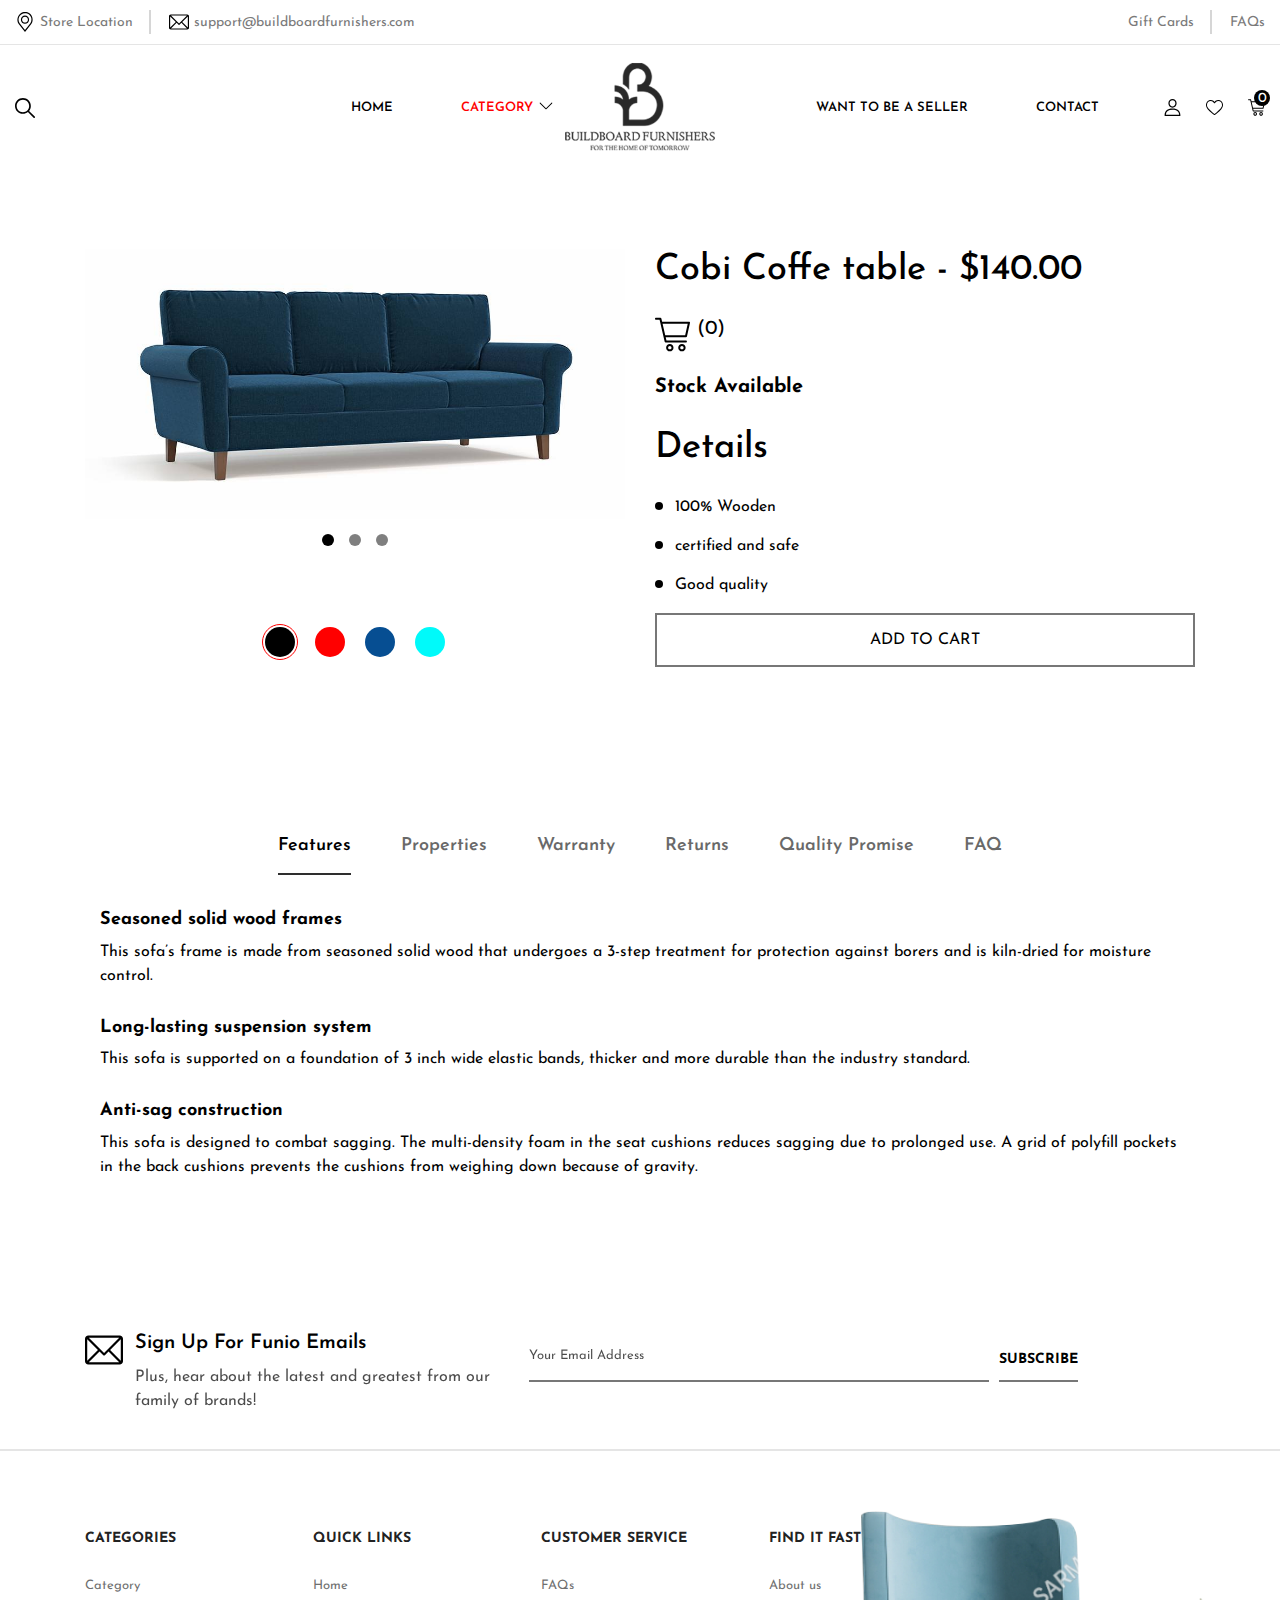
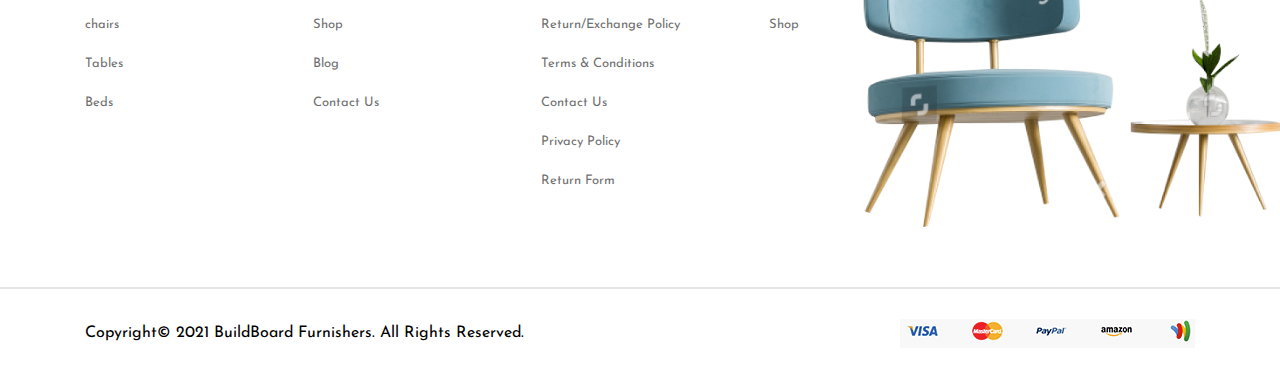
<file: product-details.html>
<!doctype html>
<html lang="en">
  <head>	
    <!-- Required meta tags -->
    <meta charset="utf-8">
    <meta name="viewport" content="width=device-width, initial-scale=1, shrink-to-fit=no">
    <title>BUILDBOARD FURNISHERS</title>
   
    <!-- fabicon -->
    <link rel="shortcut icon" type="image/x-icon" href="images/favicon.ico">

    <!-- slick slider -->
    <link rel="stylesheet" href="css/slick-theme.css">
    <link rel="stylesheet" href="css/slick.css">
    <link rel="stylesheet" href="css/easy-responsive-tabs.css">
    <link rel="stylesheet" href="css/jquery.fancybox.css">
    <link rel="stylesheet" href="css/font-awesome.css">
    <link rel="stylesheet" href="css/bootstrap.css">
    <link rel="stylesheet" href="style.css">
   
    
  </head>
  <body>

<header class="main-head">
  <div class="top-head">
    <div class="head-container">
      <div class="top-head-wrap">
        <div class="head-info">
          <ul>
            <li>
              <i><img src="images/pin.svg" alt=""></i>
              <span>Store Location</span>
            </li>
            <li>
              <i><img src="images/email.svg" alt=""></i>
              <a href="mailto:support@buildboardfurnishers.com">support@buildboardfurnishers.com</a>
            </li>
          </ul>
        </div>
        <div class="gift-list">
          <ul>
            <li><a href="#url">Gift Cards</a></li>
            <li><a href="#url">FAQs</a></li>
          </ul>
        </div>
      </div>
    </div>
  </div>

  <div class="bottom-head">
    <div class="head-container">
      <nav class="navbar navbar-expand-lg navbar-light">
       
        <div class="search-sec">
          <a id="click" href="#url"><i><img src="images/loupe.svg" alt=""></i></a>

          <div class="search-form">
            <form>
              <div class="form-input">
                <input type="text" placeholder="SEARCH">
                <input type="submit" value="submit">
              </div>
            </form>
          </div>

        </div>

        <a class="navbar-brand" href="index.html"><img src="images/logo.png" alt=""></a>
        <button class="navbar-toggler" type="button" data-toggle="collapse" data-target="#navbarSupportedContent" aria-controls="navbarNavDropdown" aria-expanded="false" aria-label="Toggle navigation">
          <span class="navbar-toggler-icon"></span>
        </button>

        <div class="collapse navbar-collapse" id="navbarSupportedContent">
          <ul class="navbar-nav">
          <li><a href="index.html">Home</a></li>
          <li class="menu-item-has-children current-menu-item">
            <a href="catagory.html">category</a>
            <ul class="sub-menu">
              <li><a href="chairs.html">chairs</a></li>
              <li><a href="#url">Sofas</a></li>
              <li><a href="#url">Tables</a></li>
              <li><a href="#url">Beds</a></li>
          </ul>
          </li>
          <li>
            <a href="#url">want to be a seller</a>
            <!-- <ul class="sub-menu">
                <li><a href="#url">page 1</a></li>
                <li><a href="#url">page 1</a></li>
                <li><a href="#url">page 1</a></li>
                <li><a href="#url">page 1</a></li>
            </ul> -->
          </li>
           <li><a href="contact.html">Contact</a></li>
          </ul>
        </div>

        <div class="shop-list">
          <ul>
            <li><a class="fancybox" href="#one">
             <i><img src="images/user.svg" alt=""></i>
            </a></li>
            <li><a href="#url">
             <i><img src="images/heart.svg" alt=""></i>
            </a></li>
            <li><a href="#url">
             <i><img src="images/cart.svg" alt=""></i>
             <span>0</span>
            </a></li>
          </ul>
        </div>
      </nav>
    </div>
  </div>
</header>

<section class="product-details cmn-gap">
  <div class="container">
    <div class="product-wrapper">
      <div class="row">
        <div class="col-lg-6 product-col">
          <div class="product-slider">
            <div>
              <img src="images/product-details01.jpg" alt="">
            </div>
            <div>
              <img src="images/product-details02.jpg" alt="">
            </div>
            <div>
              <img src="images/product-details03.jpg" alt="">
            </div>
          </div>

          <div class="color-comb">
            <ul>
              <li class="current"><a class="click" href="#url">&nbsp;</a></li>
              <li><a class="click" href="#url">&nbsp;</a></li>
              <li><a class="click" href="#url">&nbsp;</a></li>
              <li><a class="click" href="#url">&nbsp;</a></li>
            </ul>
          </div>

        </div>
        <div class="col-lg-6 product-col">
          <div class="product-description">
            <h2>Cobi Coffe table - $140.00</h2>

            <div class="cart">
              <a href="#url"><img src="images/cart.svg" alt=""></a>
            </div>

            <div class="stock">
              <span>Stock Available</span>
            </div>

            <div class="dettais-sec">
              <h2>Details</h2>
              <ul>
                <li>100% Wooden</li>
                <li>certified and safe</li>
                <li>Good quality</li>
              </ul>
            </div>

            <div class="cart-btn">
              <a class="cmn-btn" href="#url">ADD TO CART</a>
            </div>
          </div>
        </div>
      </div>
    </div>
  </div>
</section>

<section class="product-section cmn-gap">
  <div class="container">
    <div class="ourwork-tab">
      <ul class="resp-tabs-list hor_1 e-tab">
          <li>Features</li>           
          <li>Properties</li>            
          <li>Warranty</li>
          <li>Returns</li>
          <li>Quality Promise</li>
          <li>FAQ</li>                       
      </ul>
      <div class="resp-tabs-container hor_1">
          <div class="content">
            <div class="features-sec">

              <div class="features-sec-cont">
                <h4>Seasoned solid wood frames</h4>
                <p>
                  This sofa’s frame is made from seasoned solid wood that undergoes a 3-step treatment for protection against 
                  borers and is kiln-dried for moisture control.
                </p>
              </div>

              <div class="features-sec-cont">
                <h4>Long-lasting suspension system</h4>
                <p>
                  This sofa is supported on a foundation of 3 inch wide elastic bands, thicker and more durable than the industry standard.
                </p>
              </div>

              <div class="features-sec-cont">
                <h4>Anti-sag construction</h4>
                <p>
                  This sofa is designed to combat sagging. The multi-density foam in the seat cushions reduces sagging due to prolonged use. A grid of polyfill
                  pockets in the back cushions prevents the cushions from weighing down because of gravity.
                </p>
              </div>

            </div>
          </div>

          <div class="content">
            <div class="Propertie-sec">
              <div class="Propertie-wrap">
                <div class="Propertie-col">
                  <h4>Individual 1 Seater Dimensions :848.0 x 914.0 x 848.0 mm</h4>

                  <ul>
                    <li>Size:</li>
                    <li>Variant Specific</li>
                    <li>Country of Origin:</li>
                    <li>INDIA</li>
                    <li>Primary Room:</li>
                    <li>Living Room</li>
                    <li>Net Quantity:</li>
                    <li>1N</li>
                  </ul>

                </div>

                <div class="Propertie-col">
                  <h4>Individual 2 Seater Dimensions :848.0 x 1466.0 x 848.0 mm</h4>

                  <ul>
                    <li>Cushioned Seating:</li>
                    <li>Yes</li>
                    <li>Material Subtype:</li>
                    <li>Polyester</li>
                    <li>Outdoor:</li>
                    <li>No</li>
                  </ul>

                </div>

                <div class="Propertie-col">
                  <h4>Individual 3 Seater Dimensions :848.0 x 2014.0 x 848.0 mm</h4>

                  <ul>
                    <li>Is Upholstered:</li>
                    <li>Yes</li>
                    <li>Armrest:</li>
                    <li>Yes</li>
                    <li>Material:</li>
                    <li>Fabric</li>
                  </ul>

                </div>

              </div>
            </div>
          </div>

          <div class="content">
            <div class="warranty-sec">
              <ul>
                <li>There is a 36 month warranty on the sofa structure, which protects the buyer from manufacturing defects.</li>
                <li>There is a 36 month warranty on the cushions against manufacturing defects.</li>
                <li>Manufacturing defects are identified as collapsing of cushions, i.e. if your seat or back cushions sink in and don't spring back.</li>
                <li>Normal usage or normal wear is not covered under warranty. All cushions soften with regular use and conform to the shape of the user over time.</li>
                <li>Fibre-filled backs and armrests will flatten with regular use.</li>
                <li>There is no warranty on the upholstery except luxe range of fabrics</li>
                <li>
                    There is a 36 month warranty on our luxe range of fabrics The fabrics in two colors - Hazel Wood Brown and Chambray Blue - come with a 5-year 
                    warranty.T&C Luxe Fabric
                </li>
                <li>This warranty is applicable to products purchased on or after 21st September 2018.</li>
                <li>
                    There can be a minute difference in fabric color and wood finish between the images here and the actual product. This is caused by the 
                    difference in screen calibrations and resolutions across different displays.
                  </li>
                  <li>It is acceptable to have a slight mismatch in dimensions up to 12mm in upholstered products and up to 6mm in non upholstered.</li>
              </ul>
            </div>
          </div>
          <div class="content">
            <div class="warranty-sec">
              <ul>
                <li>
                  In case of cancellation of this sofa or any Made To Order product (“MTO”) within 24 hours of placing the order, a 
                  full refund will be initiated. Post the 24-hour window, you will be charged 25% of the order value as a restocking 
                  fee. Post-delivery/installation (as applicable), you will be charged 100% of the order value on cancellation.
                </li>
              </ul>
            </div>
          </div>
          <div class="content">
            <div class="warranty-sec">
              <ul>
                <li>Each product has gone through a stringent quality checking process in 3-stages, with a checkpoint of over 50 quality aspects</li>
                <li>We work very closely with our vendors to ensure best-in-class quality of raw material and finished designs.</li>
                <li>
                  NOTE : Urban Ladder makes all efforts to ensure that products with wood finishes like Teak, Mahogany etc are colour 
                  matched to ensure minimum variations between other products of the same colour. There could be minor variations in 
                  colour especially over different batches of products over a period of time.  Please consider this while adding products 
                  to your existing furniture set.  
                </li>
              </ul>
            </div>
          </div>
          <div class="content">
            <div class="faq-sec">
              <div class="faq-cont">
                <h4>1. How do I order a set?</h4>
                <p>
                  Here is how you can place an order:<br>
                  (a) Click on 'Order Your Set' on the top right of the page.<br>
                  (b) Choose one of the pre-defined sets (E.g. 3-2 or 3-2-1 etc.). You could also choose additional sofas (1 or 2 or 3 seater) to add to your set.<br>
                  (c) Click 'BUY NOW' and pay the total cost using our payment gateway.
                </p>
              </div>

              <div class="faq-cont">
                <h4>2. Can I choose any combination of pieces for my sofa set?</h4>
                <p>
                  Yes, you can choose any combination you desire. However, the combinations we have created are easy on the pocket compared 
                  to buying individual pieces and creating your own set.
                </p>

              </div>

              <div class="faq-cont">
                <h4>3. Is the sofa customizable?</h4>
                <p>
                  Nope. The design of the sofa is not customisable. However, we have so many design options to choose from, you're sure to find
                  something you love.
                </p>

              </div>

              <div class="faq-cont">
                <h4>4. Can I provide my own fabric?</h4>
                <p>
                  Sorry! At this point, we are unable to work with customer-provided fabrics. However, every sofa will be available in a range of exciting colour options.
                </p>

              </div>

              <div class="faq-cont">
                <h4>5. What do I need to check for when the sofa is delivered?</h4>
                <p>
                  (a) You should check to ensure that the fabric across the sofa is well stitched and there is no tear / gap in the stitching across 
                  the entire front, back and sides of the sofa<br>
                  (b) You should ensure that there are no stains on the fabric across the entire front, back and sides of the sofa<br>
                  (c) You should ensure that the sofa is steady on your floor. Different floors may have a slight incline that may not be noticeable 
                  to the naked eye; in case the sofa wobbles unevenly on your floor, we will do the needful to make sure it stands firm.
                </p>

              </div>

              <div class="faq-cont">
                <h4>6. Will my sofa fit in through the stairs and doorway?</h4>
                <p>
                  All our sofas are built to fit through regular stairwells and service lifts. Also, we give detailed dimensions on our website. We request you to please 
                  check and ensure before delivery that the sofa can be installed in your home through this mode. We are not in a position currently to get it crane-lifted
                   through the balcony or any other such method.
                </p>

              </div>

              <div class="faq-cont">
                <h4>7. Does Urban Ladder provide services such as cleaning sofa / changing cushions at a later point in time?</h4>
                <p>
                  At this point, we are unable to assist with sofa care services such as cleaning the sofa / changing cushions. However, we can recommend using the 
                  services of a professional sofa cleaning service to ensure a longer life for your sofas.
                </p>

              </div>

              <div class="faq-cont">
                <h4>8. Why should I buy from Urban Ladder?</h4>
                <p>
                  We believe that the product we offer is distinctive in terms of design, comfort, quality and function and comes to you at a very attractive price. 
                  Combined with our rigorous quality process, efficient delivery and always ready-to-help customer service, we know we have an offering almost impossible 
                  to beat.
                </p>

              </div>

              <div class="faq-cont">
                <h4>9. How do I know that the right material has been used in the sofa?</h4>
                <p>
                  We only use the most durable, high quality materials in building your sofa be it the frame, foam, fabric or cushion. 
                </p>

              </div>

              <div class="faq-cont">
                <h4>10. How long will it take to deliver the sofa?</h4>
                <p>   
                    For Fabric & Leatherette Sofas, we take up to 3 weeks to manufacture and deliver the sofa in Bangalore & Delhi/NCR. For customers from the 
                    rest of the serviced cities, we take up to 4 weeks to manufacture & deliver the sofa. For Leather Sofas, we take up to 7 weeks to 
                    manufacture and deliver the sofa to all cities. 
                </p>

              </div>

              <div class="faq-cont">
                <h4>11 Can I return the sofa if I do not like it after I get it?</h4>
                <p>   
                  No. Since sofas are made to order, we won't be able to accept returns or exchanges on sofas. In the case of any damages found at the time of delivery,
                  we will replace the defective piece with a new one.
                </p>

              </div>

              <div class="faq-cont">
                <h4>12. Will the sofa colour be exactly the same as it appears on the swatches?</h4>
                <p>   
                  While we do a Quality Check at our end for colour matching, a 5-10% variation in colour may appear in a batch depending upon 
                  conditions of production. As an industry standard, we allow for a maximum of a 10% variation. If this threshold is crossed, 
                  we reject the fabric batch. Within these limitations, we try our best to make sure that the perfect colour reaches you!
                </p>

                <p>
                  Dimensions of sofa are as per what you see on the website with the possibility of 1 inch variance. As an industry standard we 
                  allow for a maximum of 1 inch tolerance.
                </p>

              </div>

            </div>
          </div>
      </div>
  </div>
  </div>
</section>

<footer class="fooetr-sec">
  <div class="footer-top">
    <div class="container">
        <div class="footer-top-wrap">
          <div class="sign-up-cont">
            <span><img src="images/email.svg" alt=""></span>
            <h4>Sign Up For Funio Emails</h4>
            <p>
              Plus, hear about the latest and greatest from our 
              family of brands!
            </p>
          </div>
          <div class="sign-up-input">
            <div class="sign-up-form">
              <form>
                <div class="form-wrap">
                  <div class="form-input">
                    <input type="email" placeholder="Your Email Address">
                  </div>
                  <div class="form-input">
                    <input type="submit" value="Subscribe">
                  </div>
                </div>
              </form>
            </div>
          </div>
        </div>
    </div>
  </div>

  <div class="footer-mid cmn-gap">
    <div class="container">
      <div class="footer-mid-wrap">
        <div class="footer-mid-col">
          <h5>Categories</h5>
          <ul>
            <li><a href="catagory.html">Category</a></li>
            <li><a href="chairs.html">chairs</a></li>
            <li><a href="#url">Tables</a></li>
            <li><a href="#url">Beds</a></li>
          </ul>
        </div>
        <div class="footer-mid-col">
          <h5>Quick Links</h5>
          <ul>
            <li><a href="index.html">Home</a></li>
            <li><a href="#url">Shop</a></li>
            <li><a href="#url">Blog</a></li>
            <li><a href="contact.html">Contact Us</a></li>
          </ul>
        </div>
        <div class="footer-mid-col">
          <h5>CUSTOMER Service</h5>
          <ul>
            <li><a href="#url">FAQs</a></li>
            <li><a href="#url">Return/Exchange Policy</a></li>
            <li><a href="#url">Terms & Conditions</a></li>
            <li><a href="#url">Contact Us</a></li>
            <li><a href="#url">Privacy Policy</a></li>
            <li><a href="#url">Return Form</a></li>
          </ul>
        </div>
        <div class="footer-mid-col">
          <h5>FIND IT FAST</h5>
          <ul>
            <li><a href="#url">About us</a></li>
            <li><a href="#url">Shop</a></li>
          </ul>
        </div>
      </div>
    </div>
  </div>

  <div class="footer-bottom">
    <div class="container">
      <div class="footer-bottom-row">
        <p>Copyright© 2021 BuildBoard Furnishers. All Rights Reserved.</p>
       <span><img src="images/payment.jpg" alt=""></span> 
      </div>
    </div>
  </div>
</footer>

<div class="myModal" id="one" style="display:none">
  <div claas="modal-cont">
    <div class="row modal-row">
        <div class="col-md-12 modal-col">
          <div class="modal-form">
            <h3>Log in</h3>

            <form>
              <div class="row form-row">
                <div class="col-md-12 form-col">
                  <div class="form-input">
                    <input type="text" placeholder="Phone Number*">
                  </div>
                </div>

                <div class="col-md-12 form-col">
                  <div class="form-input">
                    <input type="submit" value="Log in">
                  </div>
                </div>

                </div>
              </div>
            </form>
            <a class="fancybox" href="#two">Don't have account Please Sign Up</a>
          </div>
        </div>
    </div>
</div>

<div class="myModal" id="two" style="display:none">
  <div claas="modal-cont">
    <div class="row modal-row">
        <div class="col-md-12 modal-col">
          <div class="modal-form">
            <h3>Sign Up</h3>

            <form>
              <div class="row form-row">
                <div class="col-md-12 form-col">
                  <div class="form-input">
                    <input type="text"placeholder="Full Name*">
                  </div>
                </div>
                <div class="col-md-12 form-col">
                  <div class="form-input">
                    <input type="text" placeholder="Email*">
                  </div>
                </div>
                <div class="col-md-12 form-col">
                  <div class="form-input">
                    <input type="tel" placeholder="Phone">
                  </div>
                </div>
                <div class="col-md-12 form-col">
                  <div class="form-input">
                    <input type="submit" value="Sign Up">
                  </div>
                </div>
              </div>
            </form>
          </div>
        </div>
    </div>
  </div>
</div>

<!-- Jquery-->
<script src="js/jquery.min.js"></script>
<script src="js/bootstrap.js"></script>
<!-- slick slider -->
<script src="js/slick.js"></script>
<script src="js/easyResponsiveTabs.js"></script>
<script src="js/jquery.fancybox.js"></script>
<script src="js/common.js"></script>


</body>
</html>
</file>
<file: css/easy-responsive-tabs.css>
body {
    margin: 0px;
    padding: 0px;
    /*font-family: 'Segoe UI';*/
}

ul.resp-tabs-list,
p {
    margin: 0px;
    padding: 0px;
}

.resp-tabs-list li {
    font-weight: 600;
    font-size: 13px;
    display: inline-block;
    padding: 13px 15px;
    margin: 0 4px 0 0;
    list-style: none;
    cursor: pointer;
    float: left;
}

.resp-tabs-container {
    padding: 0px;
    /*background-color: #fff;*/
    clear: left;
}

h2.resp-accordion {
    cursor: pointer;
    padding: 5px;
    display: none;
}

.resp-tab-content {
    display: none;
    padding: 15px;
}

.resp-tab-active {
    border: 1px solid #5AB1D0 !important;
    border-bottom: none;
    margin-bottom: -1px !important;
    padding: 12px 14px 14px 14px !important;
    border-top: 4px solid #5AB1D0 !important;
    border-bottom: 0px #fff solid !important;
}

.resp-tab-active {
    border-bottom: none;
    background-color: #fff;
}

.resp-content-active,
.resp-accordion-active {
    display: block;
}

.resp-tab-content {
    border: 1px solid #c1c1c1;
    border-top-color: #5AB1D0;
}

h2.resp-accordion {
    font-size: 13px;
    border: 1px solid #c1c1c1;
    border-top: 0px solid #c1c1c1;
    margin: 0px;
    padding: 10px 15px;
}

h2.resp-tab-active {
    border-bottom: 0px solid #c1c1c1 !important;
    margin-bottom: 0px !important;
    padding: 10px 15px !important;
}

h2.resp-tab-title:last-child {
    border-bottom: 12px solid #c1c1c1 !important;
    background: blue;
}


/*-----------Vertical tabs-----------*/

.resp-vtabs ul.resp-tabs-list {
    float: left;
    width: 30%;
}

.resp-vtabs .resp-tabs-list li {
    display: block;
    padding: 15px 15px !important;
    margin: 0 0 4px;
    cursor: pointer;
    float: none;
}

.resp-vtabs .resp-tabs-container {
    padding: 0px;
    background-color: #fff;
    border: 1px solid #c1c1c1;
    float: left;
    width: 68%;
    min-height: 250px;
    border-radius: 4px;
    clear: none;
}

.resp-vtabs .resp-tab-content {
    border: none;
    word-wrap: break-word;
}

.resp-vtabs li.resp-tab-active {
    position: relative;
    z-index: 1;
    margin-right: -1px !important;
    padding: 14px 15px 15px 14px !important;
    border-top: 1px solid;
    border: 1px solid #5AB1D0 !important;
    border-left: 4px solid #5AB1D0 !important;
    margin-bottom: 4px !important;
    border-right: 1px #FFF solid !important;
}

.resp-arrow {
    width: 0;
    height: 0;
    float: right;
    margin-top: 3px;
    border-left: 6px solid transparent;
    border-right: 6px solid transparent;
    border-top: 12px solid #c1c1c1;
}

h2.resp-tab-active span.resp-arrow {
    border: none;
    border-left: 6px solid transparent;
    border-right: 6px solid transparent;
    border-bottom: 12px solid #9B9797;
}


/*-----------Accordion styles-----------*/

h2.resp-tab-active {
    background: #DBDBDB;
    /* !important;*/
}

.resp-easy-accordion h2.resp-accordion {
    display: block;
}

.resp-easy-accordion .resp-tab-content {
    border: 1px solid #c1c1c1;
}

.resp-easy-accordion .resp-tab-content:last-child {
    border-bottom: 1px solid #c1c1c1;
    /* !important;*/
}

.resp-jfit {
    width: 100%;
    margin: 0px;
}

.resp-tab-content-active {
    display: block;
}

h2.resp-accordion:first-child {
    border-top: 1px solid #c1c1c1;
    /* !important;*/
}


/*Here your can change the breakpoint to set the accordion, when screen resolution changed*/

@media only screen and (max-width: 768px) {
    ul.resp-tabs-list {
        display: none;
    }
    h2.resp-accordion {
        display: block;
    }
    .resp-vtabs .resp-tab-content {
        border: 1px solid #C1C1C1;
    }
    .resp-vtabs .resp-tabs-container {
        border: none;
        float: none;
        width: 100%;
        min-height: 100px;
        clear: none;
    }
    .resp-accordion-closed {
        display: none !important;
    }
    .resp-vtabs .resp-tab-content:last-child {
        border-bottom: 1px solid #c1c1c1 !important;
    }
}
</file>
<file: style.css>
@import url('https://fonts.googleapis.com/css2?family=Josefin+Sans:ital,wght@0,100;0,200;0,300;0,400;0,500;0,600;0,700;1,100;1,200;1,300;1,400;1,500;1,600;1,700&display=swap');

/* font-family: 'Josefin Sans', sans-serif; */



body{
  margin:0;
  padding:0;
  font-family: 'Josefin Sans', sans-serif;
  -webkit-font-smoothing:antialiased;
  -moz-osx-font-smoothing:grayscale; 
  width: 100%; 
  font-weight: 400;
  color: #000000; 
  font-size: 16px; 
  line-height: 1.5;
}

p{margin: 0 0 22px 0;}
p:last-child{margin-bottom:0;}

h1,h2,h3,h4,h5,h6{margin:0 0 25px 0;padding:0;}
h1:last-child,
h2:last-child,
h3:last-child,
h4:last-child,
h5:last-child,
h6:last-child{
	margin-bottom: 0;
}

h1{ font-size: 50px; line-height: 1.2; }

h2{ font-size: 36px; line-height: 1.2; }

h3{ font-size: 30px; line-height: 1.2; }

h4{ font-size: 20px; line-height: 1.2; }

h5{ font-size: 14px; line-height: 1.2; font-weight: 700; }

a{margin:0;padding:0;text-decoration:none !important;outline:none !important; color: #feb620;
-webkit-transition: all 0.3s ease-in-out; -moz-transition: all 0.3s ease-in-out; -ms-transition: all 0.3s ease-in-out; -o-transition: all 0.3s ease-in-out;transition: all 0.3s ease-in-out;}
a:hover{color: #e92f11;}

img{max-width: 100%;}

input[type="text"],
input[type="tel"],
input[type="password"],
input[type="email"],
select{
	background-color:#fff;
	width: 100%; 
  -webkit-appearance:none;
  appearance:none;
	-webkit-border-radius: 5px;
   -moz-border-radius: 5px;
	-ms-border-radius: 5px;
  border-radius: 5px; 
  color: #000; 
  border: 2px solid #777777; 
  height: 51px;
  padding: 0 30px;
  font-size: 13px;
  outline: none;
  box-shadow: none;
}
textarea{
	background-color:#fff;
	-webkit-appearance:none;
  appearance:none;
	-webkit-border-radius: 5px;
   -moz-border-radius: 5px;
	-ms-border-radius: 5px;
  border-radius: 5px; 
  border: 2px solid #777777; 
  padding: 12px 16px;
	width: 100%;
  height: 150px;
  outline: none;
  box-shadow: none;
}

select{
	 border: 1px solid #b8b8b8; 
	 width: 100%; padding: 0 11px;
	background: url(images/down-arrow.svg) no-repeat calc(100% - 16px) center #fff;
	background-size: 15px; 
	padding-right: 40px ; outline: none ; -webkit-appearance: none; 
	-moz-appearance: none; -ms-appearance: none; -o-appearance: none; 
	appearance: none; 
} 
select::-ms-expand{ 
	display: none;
}

input[type="submit"]{
  background:transparent;
  border: 2px solid #777777;
  color: #fff; height: 43px;
  -webkit-appearance:none;
	appearance:none;-webkit-border-radius: 0; 
	-moz-border-radius: 0;-ms-border-radius: 0;
	border-radius: 0; padding-left: 30px; padding-right: 30px; 
  text-transform: uppercase; cursor: pointer;
  color: #000; font-size: 13px;
  outline: none;
}
input[type="submit"]:hover{
  background: #000;
  border-color: #000;
  color: #fff;
}


::-webkit-input-placeholder{opacity:0.7; color: #000;}
:-ms-input-placeholder{opacity:0.7;color: #000;}
::-moz-placeholder{opacity:0.7;color: #000;}
:-moz-placeholder{opacity:0.7;color: #000;}



/* images alignment for wordpress content pages */
.alignright { float: right;  margin: 0 0 20px 20px;}
.alignleft { float: left;margin: 0 20px 20px 0; }
.aligncenter { display: block; margin-left: auto; margin-right: auto; margin-bottom: 20px;  float: none;}



/* custom checkbox */
.form_input_check{position: relative; margin: 0; padding-left: 40px;}
.form_input_check span{
  margin: 0;
  padding: 0;
}
.form_input_check input[type="checkbox"]{visibility: hidden; display: none;}
.form_input_check input[type="checkbox"] + span::before {
  content: '';
  position: absolute;
  left: 0;
  top: 5px;
  width: 22px;
  height: 22px;
  border: 2px solid #feb620;
  background: #fff;
}
.form_input_check input[type="checkbox"] + span::after{
  content: '';
  position: absolute;
  left: 0;
  top: 5px;
  width: 22px;
  height: 22px;
  -webkit-transition: all 0.2s ease;
  transition: all 0.2s ease;
  background: url(images/checked.svg) no-repeat center center;
  background-size: 15px;
}
.form_input_check input[type="checkbox"]:not(:checked)  + span::after{
  opacity: 0;
  -webkit-transform: scale(0);
  transform: scale(0);
}
/* .form_input_check input[type="checkbox"]:checked + span::before {
  
} */
.form_input_check input[type="checkbox"]:checked + span:after {
opacity: 1;
-webkit-transform: scale(1);
transform: scale(1);
 
}


/* custom radio */
.form_input_radio{position: relative; margin: 0; padding-left: 30px;}
.form_input_radio span{
  margin: 0;
  padding: 0;
}
.form_input_radio input[type="radio"]{visibility: hidden; display: none;}
.form_input_radio input[type="radio"] + span::before {
  content: '';
  position: absolute;
  left: 0;
  top: 1px;
  width: 22px;
  height: 22px;
  border: 2px solid #000000;
  border-radius: 100%;
  background: #fff;
}
.form_input_radio input[type="radio"] + span::after{
  content: '';
  width: 12px;
  height: 12px;
  background: #4b0049;
  position: absolute;
  top: 6px;
  left: 5px;
  border-radius: 100%;
  -webkit-transition: all 0.2s ease;
  transition: all 0.2s ease;
}
.form_input_radio input[type="radio"]:not(:checked)  + span::after{
  opacity: 0;
  -webkit-transform: scale(0);
  transform: scale(0);
}
/* .form_input_radio input[type="radio"]:checked + span::before {
  
} */
.form_input_radio input[type="radio"]:checked + span:after {
opacity: 1;
-webkit-transform: scale(1);
transform: scale(1);
 
}
/* custom radio end */




/* navbar*/
.navbar-brand{
	padding: 0;
	margin: 0;
}
.navbar{
background: none; margin: 0; padding: 0; 
min-height: inherit; height: inherit;
border:none; -webkit-border-radius: 0; -moz-border-radius: 0;
-ms-border-radius: 0;-o-border-radius: 0;border-radius: 0;
}
.navbar-nav li{
  position: relative;
  list-style: none;
}
.navbar-nav > li{ margin: 0 34px; padding: 0; position: relative;}
.navbar-nav > li:last-child{margin-right:0;}
.navbar-nav > li:first-child{margin-left:0;}
.navbar-nav > li > a{ color: #000; font-size: 13px; text-transform: uppercase; font-weight: 600; }
.navbar-nav > li.current-menu-item > a, 
.navbar-nav > li > a:hover, 
.navbar-nav > li.menu-item-has-children:hover > a{color:#ff0000;}

.navbar-nav > li:nth-child(2){ margin-right: 130px; }

.navbar-nav > li:nth-child(3){ margin-left: 130px; }

/* navbar submenu*/
.sub-menu{background: #fff;position: absolute;top: 100%;left: 0;z-index: 1000;
	display: none;border: 1px solid rgba(0, 0, 0, 0.15); -webkit-border-radius: 0; -moz-border-radius: 0;
  -ms-border-radius: 0; -o-border-radius: 0;border-radius: 0; width: 140px; padding: 0;}
  
.sub-menu > li > a{color: #425964; display: block; width: 100%; padding: 5px 10px;}

.sub-menu > li{width: 100%; display: block; }

.sub-menu > li > a:hover, 
.sub-menu > li.menu-item-has-children:hover > a,
.sub-menu > li.current-menu-item > a{background:#ff0000;  color: #fff;}

.navbar-nav > li:last-child > .sub-menu{ right: 0; left: inherit;padding:0; }

/* 2nd level submenu */
.navbar-nav > li > .sub-menu .sub-menu{
 position: absolute;
 left: 100%;
 top: 0;
}

.cmn-gap{
	padding-top: 80px;
	padding-bottom: 80px;
}

.cmn-gap-bottom{ padding-bottom: 80px; }

.cmn-gap-top{ padding-top: 80px; }

.head-container{ max-width: 1440px; margin-left: auto; margin-right: auto; padding-left: 15px; padding-right: 15px; }

.top-head .head-info ul{ 
  list-style: none; 
  padding-left: 0; 
  display: flex;
  margin-bottom: 0;
}

.top-head .head-info ul li i{ 
  display: inline-block; 
  width: 20px; 
  height: 20px; 
  line-height: 0;
  position: absolute;
  top: 2px;
  left: 0;
}

.top-head .head-info ul li::before{ 
  content: "";
  position: absolute;
  top: 0;
  right: 0;
  width: 2px;
  height: 100%;
  background: #d6d6d6;
}

.top-head .head-info ul li:last-child:before{ display: none; }

.top-head .head-info ul li:last-child{ padding-right: 0; margin-right: 0; }

.top-head .head-info ul li{ 
  position: relative; 
  padding-left: 25px; 
  margin-bottom: 0;
  margin-right: 18px;
  padding-right: 18px;
}

.top-head .head-info ul li span,
.top-head .head-info ul li a{ display: inline-block; color: #7a7a7a; font-size: 14px; }

.top-head .head-info ul li a:hover{ color: #ff0000;}

.gift-list ul{ list-style: none; padding-left: 0; display: flex; margin-bottom: 0; }

.gift-list ul li a{ display: inline-block; color: #7a7a7a; font-size: 14px; }

.gift-list ul li a:hover{ color: #ff0000; }

.gift-list ul li{ 
  position: relative; 
  margin-bottom: 0;
  margin-right: 18px;
  padding-right: 18px;
}

.gift-list ul li::before{ 
  content: "";
  position: absolute;
  top: 0;
  right: 0;
  width: 2px;
  height: 100%;
  background: #d6d6d6;
}

.gift-list ul li:last-child:before{ display: none; }

.gift-list ul li:last-child{ padding-right: 0; margin-right: 0; }

.top-head .top-head-wrap{ display: flex; justify-content: space-between; }

.top-head{ padding: 10px 0; border-bottom: 1px solid #e5e5e5; }

.bottom-head{ position: relative; }

.bottom-head .navbar-brand{ 
  position: absolute;
  top: 50%;
  left: 0;
  right: 0;
  transform: translateY(-50%);
  margin: 0 auto;
  width: 150px;
}

.navbar-nav > li.menu-item-has-children{padding-right: 23px;}

.bottom-head  .navbar-nav{ margin: 0 auto 0 28%; }

.navbar-nav .clickD { 
  position: absolute;
  right: 0;
  top: 1px;
  width: 20px;
  height: 20px;
  background: url(images/drop_arr1.svg) center center no-repeat; 
  cursor: pointer; 
  display: block;
  background-size: 14px;
  filter: brightness(0) invert(0);
 }

 .search-sec a{ display: inline-block; }

 .search-sec a i{ display: inline-block; width: 20px; height: 20px; line-height: 0; }

 .search-sec .form-input{ position: relative; }

.search-sec .form-input input[type="submit"]{ 
  position: absolute;
  top: 0;
  right: 0;
  font-size: 0;
  line-height: 0;
  border: none;
  background: url(images/loupe-white.svg) no-repeat center center #000;
  height: 100%;
  background-size: 25px;
  border-top-right-radius: 5px;
  border-bottom-right-radius: 5px;
}

.search-sec .form-input input[type="text"]{ 
  padding-right: 65px;
}

.search-form{ 
  display: none;
  position: absolute;
  top: 100%;
  left: 0;
  width: 100%;
  -webkit-box-shadow: 0px 20px 51px 6px rgba(0,0,0,0.15);
  -moz-box-shadow: 0px 20px 51px 6px rgba(0,0,0,0.15);
  box-shadow: 0px 20px 51px 6px rgba(0,0,0,0.15);
  padding: 20px;
  z-index: 9;
  background: #fff;
}

.navbar{ padding: 50px 0; }

.shop-list ul{ padding-left: 0; list-style: none; display: flex; margin-bottom: 0; }

.shop-list ul li a,
.shop-list ul li a i,
.shop-list ul li a span{ display: inline-block; }

.shop-list ul li a i{ width: 17px; height: 17px; line-height: 0; }

.shop-list ul li{ margin-right: 25px; margin-bottom: 0; }

.shop-list ul li:last-child{ margin-right: 0; }

.shop-list ul li a{ position: relative; }

.shop-list ul li a span{ 
  position: absolute;
  top: -5px;
  right: -5px;
  width: 16px;
  height: 16px;
  background: #000;
  color: #fff;
  display: flex;
  align-items: center;
  justify-content: center;
  font-size: 14px;
  border-radius: 50%;
 }

 .banner-section > img{ width: 100%; }

 .banner-section{ position: relative; }

 .banner-section::before{ 
   content: "";
   position: absolute;
   top: 0;
   left: 0;
   width: 100%;
   height: 100%;
   background: rgba(0, 0, 0, 15%);
 }

 .banner-section .banner-cont{ 
   position: absolute;
   top: 50%;
   left: 0;
   right: 0;
   transform: translateY(-50%);
   width: 100%;
   text-align: center;
 }

.banner-section .banner-wrap{ 
  max-width: 525px;
  margin: 0 auto;
  text-align: center;
}

.banner-section .banner-wrap h1{ color: #fff; text-transform: capitalize; margin-bottom: 51px; }

.banner-section .banner-wrap h1 span{ display: block; font-size: 14px; text-transform: uppercase; margin-bottom: 10px; }

.cmn-btn-white{ 
  background: #fff;
  padding: 16px 50px 16px 25px;
  text-transform: uppercase;
  font-size: 13px;
  color: #000;
  position: relative;
  display: inline-block;
  transition: 0.5s ease-in-out;
}
 
.cmn-btn-white:hover::before{ 
 right: 15px;
 filter: brightness(0) invert(1);
}

.cmn-btn-white:hover{ background: #000; color: #fff; }

.cmn-btn-white::before{ 
  content: "";
  position: absolute;
  top: 49%;
  right: 20px;
  transform: translateY(-50%);
  background: url(images/right-arrow.svg) no-repeat center center;
  background-size: 20px;
  width: 20px;
  height: 20px;
  transition: 0.5s ease-in-out;
}

.product-section .ourwork-tab > ul > li{ 
  border: none !important;
  position: relative; 
  margin-right: 50px;
  font-size: 18px;
  color: #696969;
  padding: 0 0 14px 0 !important;
  background: transparent !important;
}

.product-section .ourwork-tab > ul > li:last-child{ margin-right: 0; }

.product-section .ourwork-tab > ul > li::before{ 
  content: "";
  position: absolute;
  bottom: 0;
  left: 0;
  width: 0;
  height: 2px;
  background: #2e2e2e;
  transition: 0.5s ease-in-out;
}

.product-section .ourwork-tab ul > li:hover{ color: #000; }

.product-section .ourwork-tab > ul > li:hover::before,
.product-section .ourwork-tab > ul > li.resp-tab-active::before{ width: 100%; }

.product-section .ourwork-tab > ul > li.resp-tab-active{ color: #000; }
 
.product-section .ourwork-tab > ul{ display: flex; justify-content: center; }

.product-section .resp-tab-content{ border: none; padding: 36px 15px; }

.product-card .product-image img{ width: 100%; }

.product-card .product-image{ position: relative; margin-bottom: 30px; }

.product-card .product-image a{ 
  display: inline-block; 
  background-size: 100% !important; 
  height: 295px; 
  width: 100%;
  transition: 1s ease-in-out;
}

.product-card .product-image a:hover{ background-size: 120% !important; }

.product-card .product-image span{ 
  position: absolute;
  top: 10px;
  left: 10px;
  display: flex;
  align-items: center;
  justify-content: center;
  font-size: 14px;
  color: #ff0000;
  background: #fff;
  width: 45px;
  height: 45px;
  padding: 5px;
  border-radius: 50%;
}

.product-card .product-cont{ text-align: center; }

.product-card .product-cont h4{ color: #2e2e2e; margin-bottom: 10px; }

.product-card .product-cont span { display: inline-block; color: #ff0000;  }

.product-card .product-cont span del{ color: #6f6f6f; }

.category-sec{ border-bottom: 2px solid #e5e5e5; padding-bottom: 96px; }

.category-sec h2{ margin-bottom: 50px; text-align: center; }

.category-sec .product-row{ margin-bottom: 80px; }

.product-section .product-sec-cont img{ width: 100%; }

.product-section .product-sec-cont{ position: relative; }

.product-section .product-sec-cont a{ 
  position: absolute;
  bottom: -37px;
  left: 0;
  right: 0;
  width: 90%;
  margin: 0 auto;
  text-align: center;
  text-transform: capitalize;
  font-size: 22px;
  padding: 20px 25px;
  font-weight: 500;
 }

 .product-section .product-sec-cont a::before{ display: none; }

 .product-section .product-sec-cont a:hover{ width: 100%; }

 .collection h2{ text-align: center; margin-bottom: 45px; }

 .collection .collection-image{ padding-left: 15px; padding-right: 15px; }

 .collection .collection-image img{ width: 100%; }

 .collection .slick-next {
  right: 16%;
  z-index: 9;
  background: #fff;
  width: 45px;
  height: 45px;
  border-radius: 50%;
}

.collection .slick-next::before{
  content: "";
  position: absolute;
  top: 50%;
  left: 0;
  right: 0;
  transform: translateY(-50%);
  background: url(images/right-arrow.svg) no-repeat center center;
  background-size: 100%;
  width: 20px;
  height: 20px;
  margin: 0 auto;
}

.collection .slick-prev {
  left: 16%;
  z-index: 9;
  background: #fff;
  width: 45px;
  height: 45px;
  border-radius: 50%;
}

.collection .slick-prev::before{
  content: "";
  position: absolute;
  top: 50%;
  left: 0;
  right: 0;
  transform: translateY(-50%);
  background: url(images/left-arrow.svg) no-repeat center center;
  background-size: 100%;
  width: 20px;
  height: 20px;
  margin: 0 auto;
}

.collection .collection-slider{ margin-bottom: 35px; }

.cmn-btn{ 
  display: inline-block;
  border: 2px solid #777777;
  padding: 13px 22px;
  text-transform: uppercase;
  color: #000;
}

.cmn-btn:hover{ background: #000; border-color: #000; color: #fff; }

.collection h3{ text-align: center; }

.collection{ border-bottom: 2px solid #e5e5e5; }

.chair-wrapper{ max-width: 1440px; margin-left: auto; margin-right: auto; padding: 0 78px; }

.chair-sec .chair-col img{ width: 100%; margin-bottom: 35px; }

.chair-sec .chair-col a{ padding: 5px; border-top: none; border-left: none; border-right: none; }

.chair-sec .chair-col:first-child{ margin-top: -90px; }

.chair-sec .chair-col:last-child{ margin-top: 90px; }

.chair-sec{ padding-top: 180px; padding-bottom: 190px; }

.video-sec .video-image{ 
  position: absolute;
  top: -170px;
  left: 0;
  margin-bottom: 56px; 
  max-width: 650px;
}

.video-sec .video-image a{ 
  display: flex;
  align-items: center;
  justify-content: center;
  position: absolute;
  top: 50%;
  left: 0;
  right: 0;
  transform: translateY(-50%);
  margin: 0 auto;
  width: 45px;
  height: 45px;
  line-height: 0;
  background: #fff;
  border-radius: 50%;
  z-index: 2;
 }

 .video-sec .video-image a::before{ 
   content: "";
   position: absolute;
   top: 23px;
   left: 23px;
   width: calc( 100% + 30px );
   height: calc( 100% + 30px );
   background: rgb( 255, 255, 255, 50% );
   border-radius: 50%;
   z-index: -1;
   animation: pulse-border 2s ease-in-out infinite;
 }

 .video-sec .video-image a img{ width: 15px; height: 15px; }

 @keyframes pulse-border{
  
  0%{ 
   transform: translateX(-50%) translateY(-50%) translateZ(0) scale(1);
   opacity: 1;
  }

  100% {
   transform: translateX(-50%) translateY(-50%) translateZ(0) scale(1.5);
   opacity: 0;
  }
}

.video-sec{ background: #17314f; position: relative; }

.video-sec .video-image-cont{ max-width: 366px; padding-top: 270px; }
 
.video-sec .video-image-cont span{ display: block; color: #fff; font-size: 14px; margin-bottom: 10px; }

.video-sec .video-image-cont h2{ text-transform: capitalize; color: #fff; }

.video-sec .video-image-cont p{ color: #fff; }

.video-sec .video-image-cont a{ border-color: #fff; color: #fff; }

.video-sec .video-image-cont a:hover{ border-color: #000; }

.video-sec .video-col{ position: static; }

.video-cont .video-icon-sec span{ 
  display: inline-block;
  margin-bottom: 30px;
}

.video-cont .video-icon-sec span img{ height: 63px; }

.video-cont .video-icon-sec h4{ color: #fff; margin-bottom: 5px; font-weight: 700; }

.video-cont .video-icon-sec p{ color: #fff; }

.video-cont .video-icon-sec{ margin-bottom: 54px; }

.fooetr-sec .footer-top { padding: 36px 0; }

.fooetr-sec .footer-top .footer-top-wrap{ 
  display: flex;
  flex-wrap: wrap;
}

.fooetr-sec .footer-top .sign-up-cont{ width: 40%; position: relative; padding-left: 50px; }

.fooetr-sec .footer-top .sign-up-cont span{ 
  display: inline-block;
  width: 38px;
  height: 38px;
  line-height: 0;
  position: absolute;
  top: 0;
  left: 0;
}

.fooetr-sec .footer-top{ border-bottom: 2px solid #e5e5e5; }

.fooetr-sec .footer-top .sign-up-cont h4{ font-weight: 600; margin-bottom: 10px; }

.fooetr-sec .footer-top .sign-up-cont p{ opacity: 0.7; }

.fooetr-sec .footer-top .sign-up-input{ width: 60%; }

.fooetr-sec  .form-wrap{ display: flex; flex-wrap: wrap; align-items: flex-end; }

.fooetr-sec  .form-wrap .form-input:first-child{ width: 69%; margin-right: 10px; }

.fooetr-sec  .form-wrap .form-input:last-child{ width: 29%; }

.fooetr-sec  .form-wrap .form-input input[type="email"],
.fooetr-sec  .form-wrap .form-input input[type="submit"]{ 
  border-top: 0;
  border-left: 0;
  border-right: 0;
  padding-left: 0;
  padding-right: 0;
  border-radius: 0;
}

.fooetr-sec  .form-wrap .form-input input[type="submit"]{ font-size: 14px; font-weight: 700; }

.fooetr-sec .footer-mid{ position: relative; border-bottom: 2px solid #e5e5e5; }

.fooetr-sec .footer-mid::before{ 
  content: "";
  position: absolute;
  top: 50%;
  right: 0;
  transform: translateY(-50%);
  background: url(images/footer-image.png) no-repeat center center;
  background-size: 100%;
  width: 419px;
  height: 316px;
}

.footer-mid .footer-mid-wrap{ display: flex; flex-wrap: wrap; margin-left: -15px; margin-right: -15px; }

.footer-mid .footer-mid-wrap .footer-mid-col{ width: 20%; padding-left: 15px; padding-right: 15px; }

.footer-mid .footer-mid-wrap .footer-mid-col h5{ color: #222222; text-transform: uppercase; }

.footer-mid .footer-mid-wrap .footer-mid-col ul{ list-style: none; padding-left: 0; margin-bottom: 0; }

.footer-mid .footer-mid-wrap .footer-mid-col ul li{ margin-bottom: 15px; }

.footer-mid .footer-mid-wrap .footer-mid-col ul li a{ 
  display: inline-block; 
  font-size: 13px;
  color: #6f6f6f;
}

.footer-mid .footer-mid-wrap .footer-mid-col ul li a:hover,
.footer-mid .footer-mid-wrap .footer-mid-col ul li.current-menu-item a{ color: #000; }

.footer-bottom{ padding: 30px 0; }

.footer-bottom .footer-bottom-row{ display: flex; align-items: center; justify-content: space-between; }

.footer-bottom .footer-bottom-row p{ margin-bottom: 0; }

.footer-bottom .footer-bottom-row span{ display: inline-block; }

.myModal{ padding: 20px; width: 30%; }

.myModal h3{ text-align: center; font-weight: 700; }

.myModal .form-col{ margin-bottom: 20px; }

.myModal .form-col:last-child{ margin-bottom: 0; }

.catagorry-sec .catagory-cont{ 
  background: #fff;
  box-shadow: 1px 1px 34px 4px rgba(0,0,0,0.05);
  -webkit-box-shadow: 1px 1px 34px 4px rgba(0,0,0,0.05);
  -moz-box-shadow: 1px 1px 34px 4px rgba(0,0,0,0.05);
  border-radius: 5px;
  margin-top: 82px;
}

.catagorry-sec .catagory-cont h3{ 
  text-align: center;
  background: #17314f; 
  padding: 10px;
  color: #fff;
  border-top-right-radius: 5px;
  border-top-left-radius: 5px;
  margin-bottom: 0;
}

.catagorry-sec .catagory-cont ul{ padding-left: 0; list-style: none; }

.catagorry-sec .catagory-cont ul li a{ 
  display: block;
  width: 100%;
  padding: 10px;
  background: #efefef;
  color: #17314f;
  font-weight: 700;
  text-align: center;
  text-transform: uppercase;
  font-size: 13px;
}

.catagorry-sec .catagory-cont ul li a:hover{ background: #17314f; color: #fff; }

.catagorry-sec .catagory-cont ul li{ margin-bottom: 10px; }

.catagorry-sec .catagory-cont ul li:last-child{ margin-bottom: 0; }

.catagorry-sec .catagory-cont ul li:last-child a{ border-bottom-left-radius: 5px; border-bottom-right-radius: 5px; }

.catagory-form .form-wrap{ display: flex; flex-wrap: wrap; margin-left: -15px; margin-right: -15px; align-items: center;}

.catagory-form .form-wrap .input-form:first-child{ width: 60%; padding-left: 15px; padding-right: 15px; }

.catagory-form .form-wrap .input-form:last-child{ width: 40%; padding-left: 15px; padding-right: 15px; }

.catagory-form .form-section{ max-width: 50%; margin-left: auto; }

.catagory-form{ margin-bottom: 30px; }

.catagorry-listing .product-card .product-image a{ height: 200px; }

.catagorry-listing .product-card .product-image span{ 
  width: 35px;
  height: 35px;
  font-size: 12px;
}

.catagorry-listing .product-card .product-image{ margin-bottom: 20px; }

.catagorry-listing .product-card .product-cont span{ margin-bottom: 15px; display: block; }

.catagorry-listing .product-card .product-cont .cmn-btn{ padding: 10px 15px; font-size: 12px; }

.catagorry-listing .product-col{ margin-bottom: 30px; }

.catagorry-listing .product-row { margin-bottom: -30px; }


.banner-section h1{ color: #fff; font-weight: 700; }

.contact-sec .contact-list ul{ padding-left: 0; list-style: none; }

.contact-sec .contact-list ul li{ position: relative; line-height: 1.8; padding-left: 57px; margin-bottom: 20px; }

.contact-sec .contact-list ul li i{ 
  display: flex;
  align-items: center;
  justify-content: center;
  position: absolute;
  top: 0;
  left: 0;
  width: 35px;
  height: 35px;
  background: #000;
  border-radius: 50%;
 }

 .contact-sec .contact-list ul li i img{ width: 20px; height: 20px; filter: brightness(0) invert(1); }

 .contact-sec .contact-list ul li span,
 .contact-sec .contact-list ul li a{ color: #000; display: inline-block; }

 .contact-sec .contact-list ul li a:hover{ color: #ff0000; }

 .contact-sec h2{ margin-bottom: 50px; font-weight: 600; }

 .cotact-form .contact-form-row .contact-form-col{ margin-bottom: 20px; }

 .cotact-form .contact-form-row .contact-form-col:last-child{ margin-bottom: 0; }

 .cotact-form{ 
  box-shadow: 0px 0px 19px 4px rgba(0,0,0,0.14);
  -webkit-box-shadow: 0px 0px 19px 4px rgba(0,0,0,0.14);
  -moz-box-shadow: 0px 0px 19px 4px rgba(0,0,0,0.14);
  padding: 25px;
  background: #fff;
 }

.product-img{ width: 100%; }

.product-sec .product-row{ 
  margin-bottom: 30px;
}

.related-products .product-card .product-cont { margin-bottom: 20px; }

.related-products .product-card .cmn-btn{ font-size: 15px; padding: 9px 20px; }

.related-products .product-col{ margin-bottom: 30px; }

.related-products .product-row{ margin-bottom: -30px; }

.landing-page{ position: relative; }

.landing-page img{ width: 100%; object-fit: cover; object-position: center; height: 100vh; }

.myModal .form-row{ margin-bottom: 20px; }

.myModal .fancybox{ color: #17314f;  font-weight: 700; display: inline-block; }

.myModal .fancybox:hover{ color: #ff0000 !important; }

.product-details .product-slider .slick-next{ 
  right: 0;
  z-index: 9;
  z-index: 9;
  background: #000;
  width: 45px;
  height: 45px;
  border-radius: 50%;
  opacity: 0;
  transition: 0.5s ease-in-out;
}

.product-details .product-slider:hover .slick-next,
.product-details .product-slider:hover .slick-prev{ opacity: 1; }

.product-details .product-slider .slick-prev{ 
  left: 0; 
  z-index: 9;
  z-index: 9;
  background: #000;
  width: 45px;
  height: 45px;
  border-radius: 50%;
  opacity: 0;
  transition: 0.5s ease-in-out;
}

.product-details .product-slider .slick-next::before{ 
  content: "";
  position: absolute;
  top: 50%;
  left: 0;
  right: 0;
  transform: translateY(-50%);
  background: url(images/right-arrow.svg) no-repeat center center;
  background-size: 100%;
  width: 20px;
  height: 20px;
  margin: 0 auto;
  filter: brightness(0) invert(1);
}

.product-details .product-slider .slick-prev::before{ 
  content: "";
  position: absolute;
  top: 50%;
  left: 0;
  right: 0;
  transform: translateY(-50%);
  background: url(images/left-arrow.svg) no-repeat center center;
  background-size: 100%;
  width: 20px;
  height: 20px;
  margin: 0 auto;
  filter: brightness(0) invert(1);
}

.product-details .product-slider .slick-dots{ list-style: none; padding-left: 0; }

.product-details .product-slider .slick-dots li{ 
  width: 12px;
  height: 12px;
  background: #000;
  border-radius: 50%;
  margin-left: 0;
  margin-right: 15px;
  opacity: 0.5;
}

.product-details .product-slider .slick-dots li:last-child{ margin-right: 0; }

.product-details .product-slider .slick-dots li.slick-active{ opacity: 1; }

.product-details .product-slider .slick-dots li button::before{ content: ""; }

.product-details .cart a{ display: inline-block; width: 35px; height: 35px; line-height: 0; position: relative;  }

.product-details .cart a::before{
  content: "(0)";
  position: absolute;
  top: 0;
  right: -35px;
  font-size: 20px;
  line-height: 1.2;
  color: #000;
}

.product-details .cart a:hover::before{ color: #ff0000; }

.product-details .cart{ margin-bottom: 20px; }

.product-details  .stock span{ display: block; font-size: 20px; margin-bottom: 25px; font-weight: 700; }

.product-details .dettais-sec ul li{ margin-bottom: 15px; position: relative; padding-left: 20px; }

.product-details .dettais-sec ul li::before{ 
  content: "";
  position: absolute;
  top: 7px;
  left: 0;
  width: 8px;
  height: 8px;
  background: #000;
  border-radius: 50%;
}

.product-details .dettais-sec ul{ padding-left: 0; list-style: none; }

.product-details .cart-btn a{ display: block; text-align: center; }

.color-comb ul{ 
  padding-left: 0;
  list-style: none;
  display: flex;
  align-items: center;
  justify-content: center;
  padding-top: 70px;
}

.color-comb ul li{ margin-right: 20px; }

.color-comb ul li:nth-child(2) a{ background: rgb(255, 0, 0); }

.color-comb ul li:nth-child(3) a{ background: rgb(6, 78, 146); }

.color-comb ul li:nth-child(4) a{ background: rgb(0, 250, 250); }

.color-comb ul li:last-child{ margin-right: 0; }

.color-comb ul li a { 
  display: inline-block;
  width: 30px;
  height: 30px;
  border-radius: 50%;
  background: #000;
  position: relative;
}

.color-comb ul li.current a::before{
  content: "";
  position: absolute;
  top: -3px;
  left: -3px;
  width: calc( 100% + 6px );
  height: calc( 100% + 6px );
  border: 1px solid #ff0000;
  border-radius: 50%;
}

.features-sec .features-sec-cont h4{ margin-bottom: 8px; font-weight: 700; font-size: 18px; }

.features-sec .features-sec-cont{ margin-bottom: 30px; }

.features-sec .features-sec-cont:last-child{ margin-bottom: 0; }

.Propertie-sec .Propertie-wrap{ display: flex; flex-wrap: wrap; margin-left: -15px; margin-right: -15px; }

.Propertie-sec .Propertie-col{ width: 33.33%; padding-left: 15px; padding-right: 15px; }

.Propertie-sec .Propertie-col h4{ font-size: 18px; margin-bottom: 12px; }

.Propertie-sec .Propertie-col ul{ 
  padding-left: 0; 
  list-style: none; 
  display: flex; 
  flex-wrap: wrap;
  margin-left: -15px;
  margin-right: -15px;
  margin-bottom: -8px;
}

.Propertie-sec .Propertie-col ul li{ 
  width: 50%;
  padding-left: 15px;
  padding-right: 15px;
  font-size: 14px;
  margin-bottom: 8px;
}

.warranty-sec ul li{ margin-bottom: 8px; }

.warranty-sec ul{ list-style-type: circle; }

.faq-sec .faq-cont h4{ margin-bottom: 10px; }

.faq-sec .faq-cont{ margin-bottom: 20px; }

.catagorry-listing h2{ margin-bottom: 50px; }

.catagorry-listing .button{ padding-top: 60px; }

.cart-section .catr-cont{ text-align: center; }

.cart-section .catr-cont h2{ margin-bottom: 50px; text-transform: uppercase; font-weight: 700; }

.cart-section .catr-cont .table-col h4{ text-transform: uppercase; padding: 10px; }

.cart-section .catr-cont .cart-row{ border-top: 2px solid #777777; border-bottom: 2px solid #777777; margin-bottom: 25px; }

.cart-des-row .cart-image a{ display: inline-block; }

.cart-des-row  .cart-cont{ text-align: left; }

.cart-des-row  .cart-cont > p{ font-size: 14px; color: #999999; }
 
.cart-des-row  .cart-description p{ font-size: 11px; }

.cart-des-row .cart-details-cont{ display: flex;  }

.cart-details-cont a{ display: inline-block; color: #000; }

.cart-details-cont a:first-child{ margin-right: 20px; }

.cart-details-row{ border-bottom: 2px solid #777777; padding-bottom: 25px; margin-bottom: 25px; }

.payment-sec{ text-align: left; }

.delivery-cont ul{ 
  text-align: left; 
  list-style: none;
   padding-left: 0;
   display: flex; 
   flex-wrap: wrap;
   margin-left: -15px;
   margin-right: -15px;
   margin-bottom: -10px;
  }

  .delivery-cont ul li{ width: 50%; padding-right: 15px; padding-left: 15px; margin-bottom: 10px; }

  .delivery-cont ul li span{ display: inline-block; font-size: 15px; }

  .delivery-cont ul li:nth-child(even){ text-align: right; color: #ff0000; }

  .submit-sec input[type="submit"]{ width: 100%; }


  .cart-details-row .cart-details-col h4{ display: none; text-transform: uppercase;}

  .cart-section .catr-cont{ text-align: left; }

@media(min-width:1025px){

/* navbar*/
/* .clickD{display: none;} */
.navbar-nav  li.menu-item-has-children:hover > .sub-menu{ display: block; }

}



@media (max-width: 1199px) {

  .bottom-head .navbar-nav { margin: 0px auto 0 23%; }

  .myModal{ width: 50%; }

  .navbar-nav > li{  margin: 0 20px; }

  .navbar-nav > li:nth-child(2) { margin-right: 100px; }

  .navbar-nav > li:nth-child(3) { margin-left: 100px; }

  .navbar-nav > li > a{ font-size: 12px; }
  
 }


 @media(max-width:1024px)
 {
 /* navbar*/
 .navbar-nav > li.menu-item-has-children{padding-right: 20px;}
.sub-menu.show{
  display: block;
}

 }
 


@media (max-width: 991px) {
  .navbar-toggler{ 
    order: 2; 
    padding: 0;
    border: none;
  }

  .navbar-toggler:focus{ outline: none; }

  .shop-list{ margin-left: auto; margin-right: 25px; }

  .ourwork-tab > ul{ display: none !important; }

  .ourwork-tab .resp-accordion{ font-size: 20px; background: transparent !important; border: none !important; }

  .product-section .product-col{ margin-bottom: 30px; }

  .product-section.product-col:last-child{ margin-bottom: 0; }

  .product-card .product-image{ margin-bottom: 10px; }

  .category-sec .product-row {
    margin-bottom: 40px;
}

.navbar-nav > li,
.bottom-head .navbar-nav{ margin: 0 !important; }

.bottom-head  .navbar-collapse { 
  position: absolute;
  top: 100%;
  right: 0;
  width: 200px;
  background: #000;
  z-index: 9;
  padding: 10px;
}

.navbar-nav > li > a{ color: #fff; line-height: 1.2; }

.navbar-nav > li{ line-height: 0; margin-bottom: 15px; margin-bottom: 15px !important; }

.navbar-nav > li:last-child{ margin-bottom: 0 !important; }

.navbar-nav .clickD{ filter: brightness(0) invert(1); width: 15px; height: 15px; }

.sub-menu > li > a{ line-height: 1; }

.sub-menu{ position: static; width: 100%; }

.navbar-nav > li.menu-item-has-children{ padding-right: 0; }

.banner-section .banner-wrap h1{ font-size: 35px; margin-bottom: 25px; }

.cmn-gap {
  padding-top: 45px;
  padding-bottom: 45px;
}

.cmn-gap-top{ padding-top: 45px; }

.cmn-gap-bottom{ padding-bottom: 45px; }

.product-section .resp-tab-content{ padding: 15px; }

.category-sec h2{ margin-bottom: 30px; font-size: 30px; }

.product-section .product-sec-col { margin-bottom: 65px; }

.product-section .product-sec-col:last-child{ margin-bottom: 50px; }

.product-section .product-sec-cont a{ 
  font-size: 20px;
  padding: 14px 20px;
  bottom: -27px;
}

.collection h3{ font-size: 25px; }

.cmn-btn{ 
  padding: 10px 20px;
  font-size: 14px;
}

.chair-sec .chair-col img{ margin-bottom: 25px; }

.chair-sec .chair-col h2 {
  font-size: 25px;
  margin-bottom: 15px;
}

.chair-sec .chair-col:first-child,
.chair-sec .chair-col:last-child{ margin-top: 0; }

.chair-wrapper{ max-width: 720px; padding-left: 15px; padding-right: 15px; }

.chair-sec .chair-col:first-child{ margin-bottom: 30px; }

.video-sec .video-image{ position: relative; top: inherit; }

.video-sec .video-image-cont{ padding-top: 0; max-width: 100%; margin-bottom: 30px; }

.video-cont .video-icon-sec {
  margin-bottom: 20px;
}

.fooetr-sec .footer-top .sign-up-cont,
.fooetr-sec .footer-top .sign-up-input{ width: 100%; }

.fooetr-sec .footer-top .sign-up-cont{ margin-bottom: 30px; }

.fooetr-sec .form-wrap .form-input:first-child{ width: 82%; }

.fooetr-sec .form-wrap .form-input:last-child{ width: 15%; }

.footer-mid .footer-mid-wrap .footer-mid-col {
  width: 25.33%;
}

.fooetr-sec .footer-mid::before{ 
  width: 210px;
  height: 160px;
 }

 .footer-bottom .footer-bottom-row p{ font-size: 14px; }

 #myVideo{ padding: 30px;}

 .video-image img{ width: 100%; }

 .video-sec .video-image{ max-width: 100%; }

 .catagorry-listing .product-card .product-image a { height: 255px; }

 .catagorry-listing .product-card .product-image a:hover{ background-size: 100% !important; }

 .catagorry-sec .catagory-row .catagory-col:first-child{ margin-bottom: 30px; }

 .catagorry-sec .catagory-cont{ margin-top: 0; }

 .contact-sec .contact-col{ margin-bottom: 30px; }

 .contact-sec .contact-col:last-child{ margin-bottom: 0; }

 .contact-sec h2{ margin-bottom: 25px; }

 .banner-section h1{ font-size: 40px; }

 .myModal { width: 75%; }

 .product-details .product-slider .slick-prev,
 .product-details .product-slider .slick-next{ opacity: 1; }

 .color-comb ul{ padding-top: 20px; }

 .product-details .product-col{ margin-bottom: 40px; }

 .product-details .product-col:last-child{ margin-bottom: 0; }

 .Propertie-sec .Propertie-col{ width: 100%; margin-bottom: 30px; }

 .Propertie-sec .Propertie-col:last-child{ margin-bottom: 0; }

 .product-details{ padding-bottom: 0; }

 .catagorry-listing h2 { margin-bottom: 36px; }

 .catagorry-listing .button { padding-top: 30px; }

 .cart-section .catr-cont .table-col h4{ font-size: 14px; }

}


@media (max-width: 767px) {

/* images alignment for wordpress content pages */
.alignright,.alignleft,.aligncenter { float: none; clear: both;display: block; margin-left: auto; margin-right: auto; 
	margin: 0 0 22px 0; max-width: 100%;}
	
/* navbar*/
.navbar-nav .clickD{
  top: 6px;
  right: 10px;
}
.sub-menu, .navbar-nav > li > .sub-menu .sub-menu{
  position: relative; width: 100%; 
  left: inherit; top: inherit;
  border: none;
}
.navbar-nav > li.menu-item-has-children{padding-right: 0;}
.navbar-nav > li{
  margin: 0;
  padding: 0;
}
.navbar-nav > li > a{
  padding: 6px 10px;
  display: inline-block;
  width: 100%;
}
.sub-menu > li > a{padding-left: 20px;}
.sub-menu .sub-menu > li > a{padding-left: 40px;}
.sub-menu .sub-menu .sub-menu > li > a{padding-left: 60px;}


.navbar {
  padding: 30px 0;
}

.top-head .top-head-wrap{ 
  flex-wrap: wrap;
  justify-content: center;
}

.top-head .head-info { margin-bottom: 15px; }

.top-head .head-info ul li::before{ display: none; }

.top-head .head-info ul li{ padding-right: 0; }

.gift-list ul li{ padding-right: 0; }

.gift-list ul li::before{ display: none; }

.category-sec .product-col{ margin-bottom: 30px; }

.category-sec .product-col:last-child{ margin-bottom: 0; }

.product-section .product-sec-cont a{ bottom: 0; }

.product-section .product-sec-col {
  margin-bottom: 40px;
}

.product-section .product-sec-col:last-child{ margin-bottom: 0; }

.fooetr-sec .form-wrap .form-input:first-child{ width: 100%; margin-right: 0; margin-bottom: 20px; }

.footer-mid .footer-mid-wrap .footer-mid-col{ width: 50%; }

.footer-mid .footer-mid-wrap .footer-mid-col{ margin-bottom: 40px; }

.fooetr-sec .footer-mid::before{ top: auto; bottom: 0; transform: inherit; }

.footer-bottom .footer-bottom-row{ flex-wrap: wrap; }

.footer-bottom .footer-bottom-row p{ width: 100%; text-align: center; margin-bottom: 20px; }

.footer-bottom {
  padding: 20px 0;
}

.footer-bottom .footer-bottom-row span{ width: 100%; text-align: center; }

.fooetr-sec .footer-top .sign-up-cont h4{ font-size: 18px; }

.fooetr-sec .footer-top .sign-up-cont p{ font-size: 15px; }

.fooetr-sec .footer-top .sign-up-cont span{ width: 30px; height: 30px; }

.fooetr-sec .footer-top .sign-up-cont{ padding-left: 40px; }

.myModal {
  width: 95%;
}

.banner-section > img{ 
  height: 360px;
  object-fit: cover;
  object-position: center;
}

#myVideo iframe{ width: 100%; height: 197px; }

.video-sec .video-image{ margin-bottom: 30px; }

.cmn-btn-white{  padding: 13px 47px 13px 18px; }

.catagorry-sec .form-section{ max-width: 100%; }

.catagorry-listing .product-card .product-image a { height: 350px; }

h3 { font-size: 23px; }

.bottom-head .navbar-brand{ width: 130px; }

.contact-sec h2{ font-size: 30px; }

.banner-section h1 {
  font-size: 35px;
}

.product-card .product-image a{ height: 345px; }

.product-card .product-image a:hover{ background-size: 100% !important; }

.container-space{ margin-top: 0; }

.product-details .product-slider .slick-prev,
.product-details .product-slider .slick-next{ width: 33px; height: 33px; }

.product-details .product-slider .slick-prev::before,
.product-details .product-slider .slick-next::before{ width: 15px; height: 15px; }

.color-comb ul li{ margin-right: 10px; }

.color-comb ul li a{ width: 20px; height: 20px; }

.product-description h2{ font-size: 25px; }

.product-details .cart a{ width: 30px; height: 30px; }

.product-details .cart a::before{ 
  top: -5px;
  right: -28px;
  font-size: 16px;
}

.catagorry-listing h2{ font-size: 30px; }


.cart-row{ display: none; }

.cart-details-row .cart-details-col{ margin-bottom: 30px; }

.cart-details-row .cart-details-col h4{ display: block; font-size: 18px; }

.payment-row .payment-col{ margin-bottom: 30px; }

.payment-row .payment-col:last-child{ margin-bottom: 0; }

.cart-image{  margin-bottom: 30px; }

.cart-section .catr-cont h2{ font-size: 30px; margin-bottom: 30px; }

}

@media(max-width:479px){ 
  .footer-mid .footer-mid-wrap .footer-mid-col {
    width: 100%;
}

.footer-mid .footer-mid-wrap .footer-mid-col h5{ margin-bottom: 10px; }

.footer-mid .footer-mid-wrap .footer-mid-col ul li {
  margin-bottom: 5px;
}

.footer-mid .footer-mid-wrap .footer-mid-col {
  margin-bottom: 20px;
}

.video-sec .video-image-cont h2{ font-size: 24px; margin-bottom: 10px; }

.collection .collection-image img{ height: 300px; object-fit: cover; object-position: center; }

.top-head .head-info ul li i{ width: 14px; height: 14px; top: 6px; }

.top-head .head-info ul li{ padding-left: 18px; }

.top-head .head-info ul{ flex-wrap: wrap; justify-content: center; }

.top-head .head-info ul li:first-child{ margin-bottom: 10px; }

.shop-list{ margin-right: 15px; }

.search-sec a i{ 
  width: 15px;
  height: 15px;
}

.search-sec a{ 
  position: absolute;
  top: 50%;
  right: 51%;
  transform: translateY(-50%);
 }

 .bottom-head .navbar-brand{ 
   position: static;
   margin: 0;
   transform: inherit;
 }

 .shop-list ul li a i{ width: 15px; height: 15px; }

 input[type="text"], 
 input[type="tel"], 
 input[type="password"], 
 input[type="email"], 
 select{ height: 44px; padding: 0 16px; font-size:12px; }

 textarea{ height: 100px; font-size: 12px; }

 .shop-list ul li {
  margin-right: 20px;
}

.search-sec .form-input input[type="submit"]{ background-size: 20px; }

.bottom-head .navbar-collapse{ width: 100%; }

.banner-section .banner-wrap h1 {
  font-size: 28px;
  margin-bottom: 19px;
}

.banner-section > img{ height: 295px; }

.product-card .product-image a{ height: 229px; }

.catagory-form .form-wrap .input-form:first-child{ width: 100%; margin-bottom: 20px; }

.catagory-form .form-wrap .input-form:last-child{ width: 100%; }

.bottom-head .navbar-brand { width: 105px; }

.navbar { padding: 10px 0; }

.contact-sec .contact-list ul li i img{ width: 17px; height: 17px }

.contact-sec .contact-list ul li{ line-height: 1.2; }

.cotact-form{ padding: 20px; }

.myModal .fancybox{ font-size: 15px; }

.product-description h2 {
  font-size: 23px;
}

.listing-page .product-card .product-image a{ height: 296px; }

.catagorry-listing h2 {
  margin-bottom: 20px;
}

}
</file>
